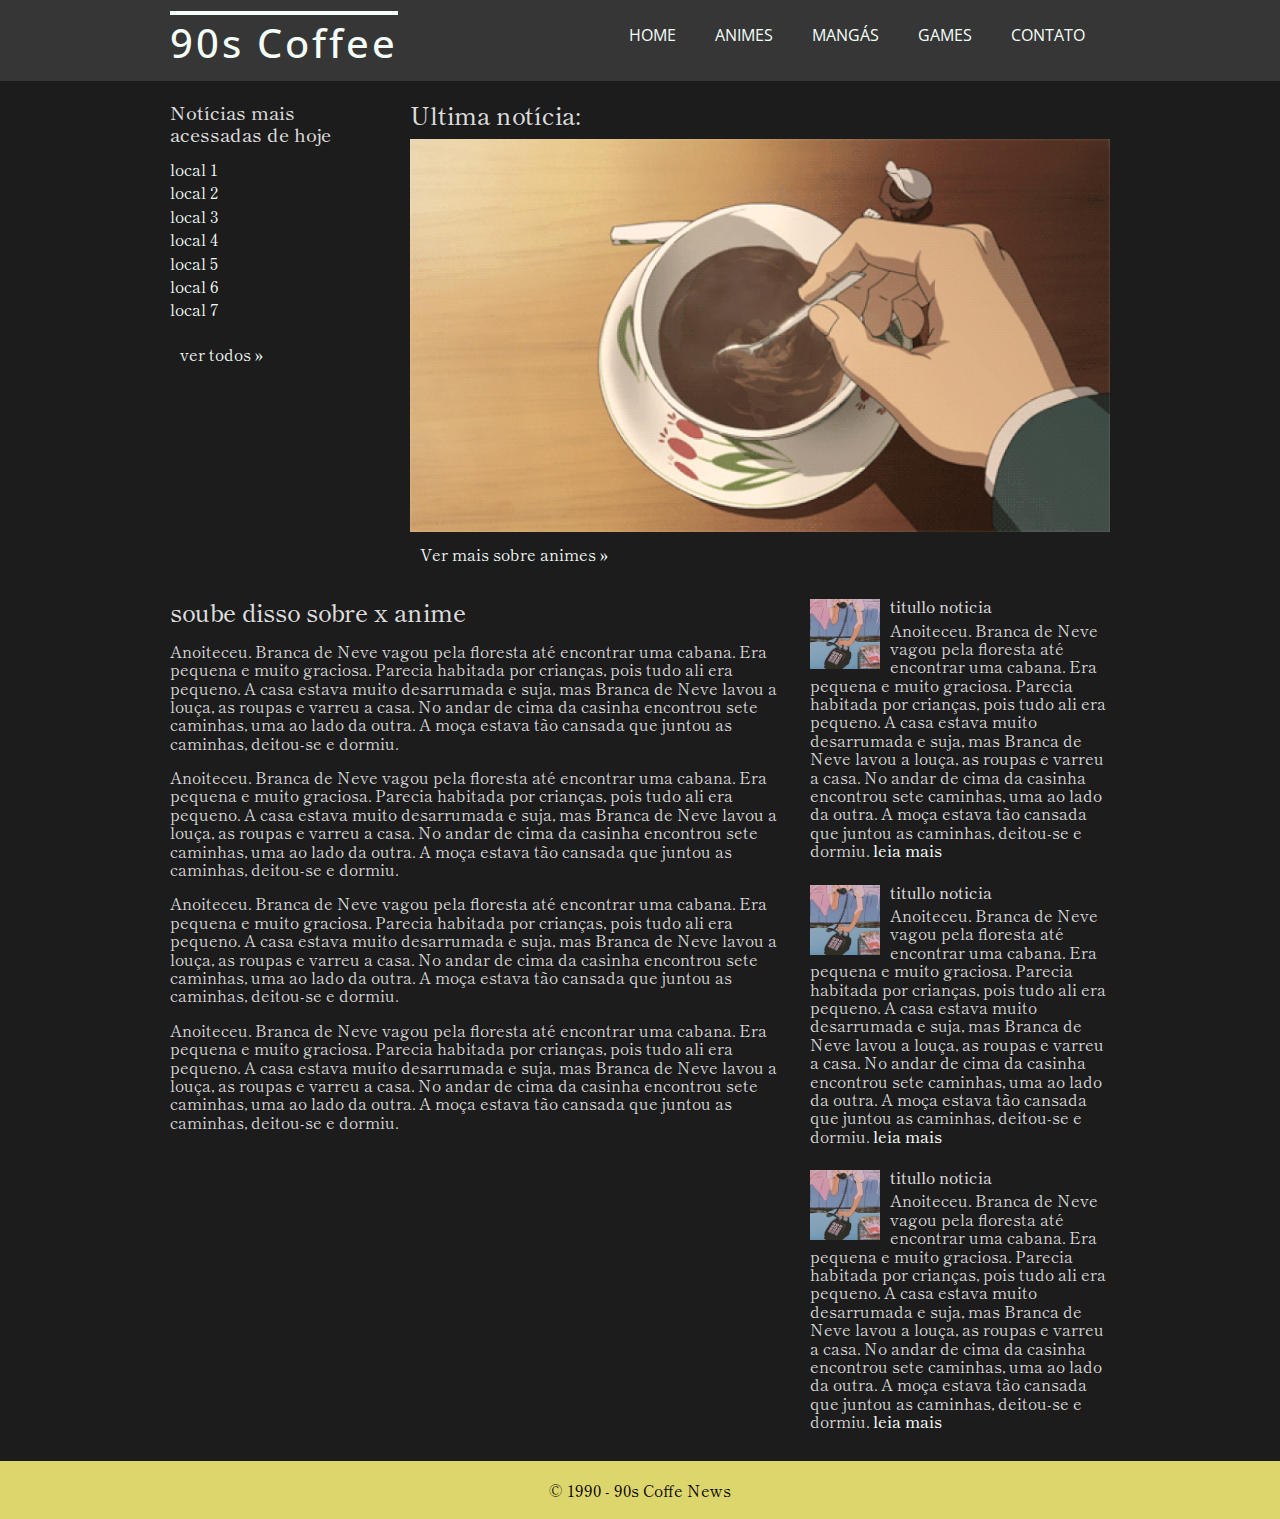
<file: Site/index.html>
<!DOCTYPE html>
<html lang="pt-br">
<head>
	<meta charset="utf-8">
	<title>90s Coffee - News</title>
	<link rel="stylesheet" type="text/css" href="css/normalize.css"/>
	<link rel="stylesheet" type="text/css" href="css/estilo.css">
	<link href="https://fonts.googleapis.com/css2?family=Shippori+Mincho&display=swap" rel="stylesheet">
	<link href="https://fonts.googleapis.com/css2?family=Open+Sans:wght@800&display=swap" rel="stylesheet">
	<link href="https://fonts.googleapis.com/css2?family=Open+Sans:wght@600&display=swap" rel="stylesheet">
</head>
<body>
	<div class="header">
		<div class="linha">
			<header>
              <div class="coluna col4">
              	 <h1 class="logo">90s Coffee</h1>
		      </div>
		        <div class="coluna col8">
			    <nav>
				    <ul class="menu inline sem-marcador">
						<li><a href="index.html">Home</a></li>
						<li><a href="animes.html">Animes</a></li>
						<li><a href="mangas.html">Mangás</a></li>
						<li><a href="games.html">Games</a></li>
						<li><a href="contato.html">Contato</a></li>
					</ul>
				  </nav>
			    </div>
		    </header>
	    </div>
	</div>
	<div class="linha">
		<section>
			<div class="coluna col3 sidebar">
			<h3>Notícias mais acessadas de hoje</h3>
			<ul class="sem-marcador sem-padding">
				<li><a href="">local 1</a></li>
				<li><a href="">local 2</a></li>
				<li><a href="">local 3</a></li>
				<li><a href="">local 4</a></li>
				<li><a href="">local 5</a></li>
				<li><a href="">local 6</a></li>
				<li><a href="">local 7</a></li>
			</ul>
			<a href="animes.html" class="botao">ver todos &raquo;</a>
			</div>
			<div class="coluna col9">
                <h2>Ultima notícia: <em></em> </h2>
                <img src="img/cafe.gif" alt=""/> 
                <a href="animes.html" class="botao">Ver mais sobre animes &raquo; </a>
			</div>
		</section>
	</div>
	<div class="conteudo-secreto">
		<div class="linha">
			<div class="coluna col8">
				<section>
					<h2>soube disso sobre x anime</h2>
					<p>Anoiteceu. Branca de Neve vagou pela floresta até encontrar uma cabana. Era pequena e muito graciosa. Parecia habitada por crianças, pois tudo ali era pequeno. A casa estava muito desarrumada e suja, mas Branca de Neve
						lavou a louça, as roupas e varreu a casa. No andar de cima da casinha encontrou sete caminhas, uma ao lado da outra. A moça estava tão cansada que juntou as caminhas, deitou-se e dormiu.</p>
					<p>Anoiteceu. Branca de Neve vagou pela floresta até encontrar uma cabana. Era pequena e muito graciosa. Parecia habitada por crianças, pois tudo ali era pequeno. A casa estava muito desarrumada e suja, mas Branca de Neve
						lavou a louça, as roupas e varreu a casa. No andar de cima da casinha encontrou sete caminhas, uma ao lado da outra. A moça estava tão cansada que juntou as caminhas, deitou-se e dormiu.</p>
					<p>Anoiteceu. Branca de Neve vagou pela floresta até encontrar uma cabana. Era pequena e muito graciosa. Parecia habitada por crianças, pois tudo ali era pequeno. A casa estava muito desarrumada e suja, mas Branca de Neve
						lavou a louça, as roupas e varreu a casa. No andar de cima da casinha encontrou sete caminhas, uma ao lado da outra. A moça estava tão cansada que juntou as caminhas, deitou-se e dormiu.</p>
					<p>Anoiteceu. Branca de Neve vagou pela floresta até encontrar uma cabana. Era pequena e muito graciosa. Parecia habitada por crianças, pois tudo ali era pequeno. A casa estava muito desarrumada e suja, mas Branca de Neve
						lavou a louça, as roupas e varreu a casa. No andar de cima da casinha encontrou sete caminhas, uma ao lado da outra. A moça estava tão cansada que juntou as caminhas, deitou-se e dormiu.</p>
				</section>
			</div>
			<div class="coluna col4">	
				<h3></h3>
				<ul class="sem-marcador sem-padding novidades">
					<li>
						<img src="img/jornal.jpg" alt=""/>
						<h4>titullo noticia</h4>
						<p>Anoiteceu. Branca de Neve vagou pela floresta até encontrar uma cabana. Era pequena e muito graciosa. Parecia habitada por crianças, pois tudo ali era pequeno. A casa estava muito desarrumada e suja, mas Branca de Neve
							lavou a louça, as roupas e varreu a casa. No andar de cima da casinha encontrou sete caminhas, uma ao lado da outra. A moça estava tão cansada que juntou as caminhas, deitou-se e dormiu. <a href="">leia mais </a></p>
					</li>
					<li>
						<img src="img/jornal.jpg" alt=""/>
						<h4>titullo noticia</h4>
						<p>Anoiteceu. Branca de Neve vagou pela floresta até encontrar uma cabana. Era pequena e muito graciosa. Parecia habitada por crianças, pois tudo ali era pequeno. A casa estava muito desarrumada e suja, mas Branca de Neve
							lavou a louça, as roupas e varreu a casa. No andar de cima da casinha encontrou sete caminhas, uma ao lado da outra. A moça estava tão cansada que juntou as caminhas, deitou-se e dormiu. <a href="">leia mais </a></p>
					</li>
					<li>
						<img src="img/jornal.jpg" alt=""/>
						<h4>titullo noticia</h4>
						<p>Anoiteceu. Branca de Neve vagou pela floresta até encontrar uma cabana. Era pequena e muito graciosa. Parecia habitada por crianças, pois tudo ali era pequeno. A casa estava muito desarrumada e suja, mas Branca de Neve
							lavou a louça, as roupas e varreu a casa. No andar de cima da casinha encontrou sete caminhas, uma ao lado da outra. A moça estava tão cansada que juntou as caminhas, deitou-se e dormiu. <a href="">leia mais </a></p>
					</li>
				</ul>
			</div>
		</div>
	</div>
	<div class="footer">
		<footer>
			<div class="coluna col12"></div>
				<span>&copy; 1990 - 90s Coffe News</span>
		</footer>
	</div>	    
</body>
</html>
</file>
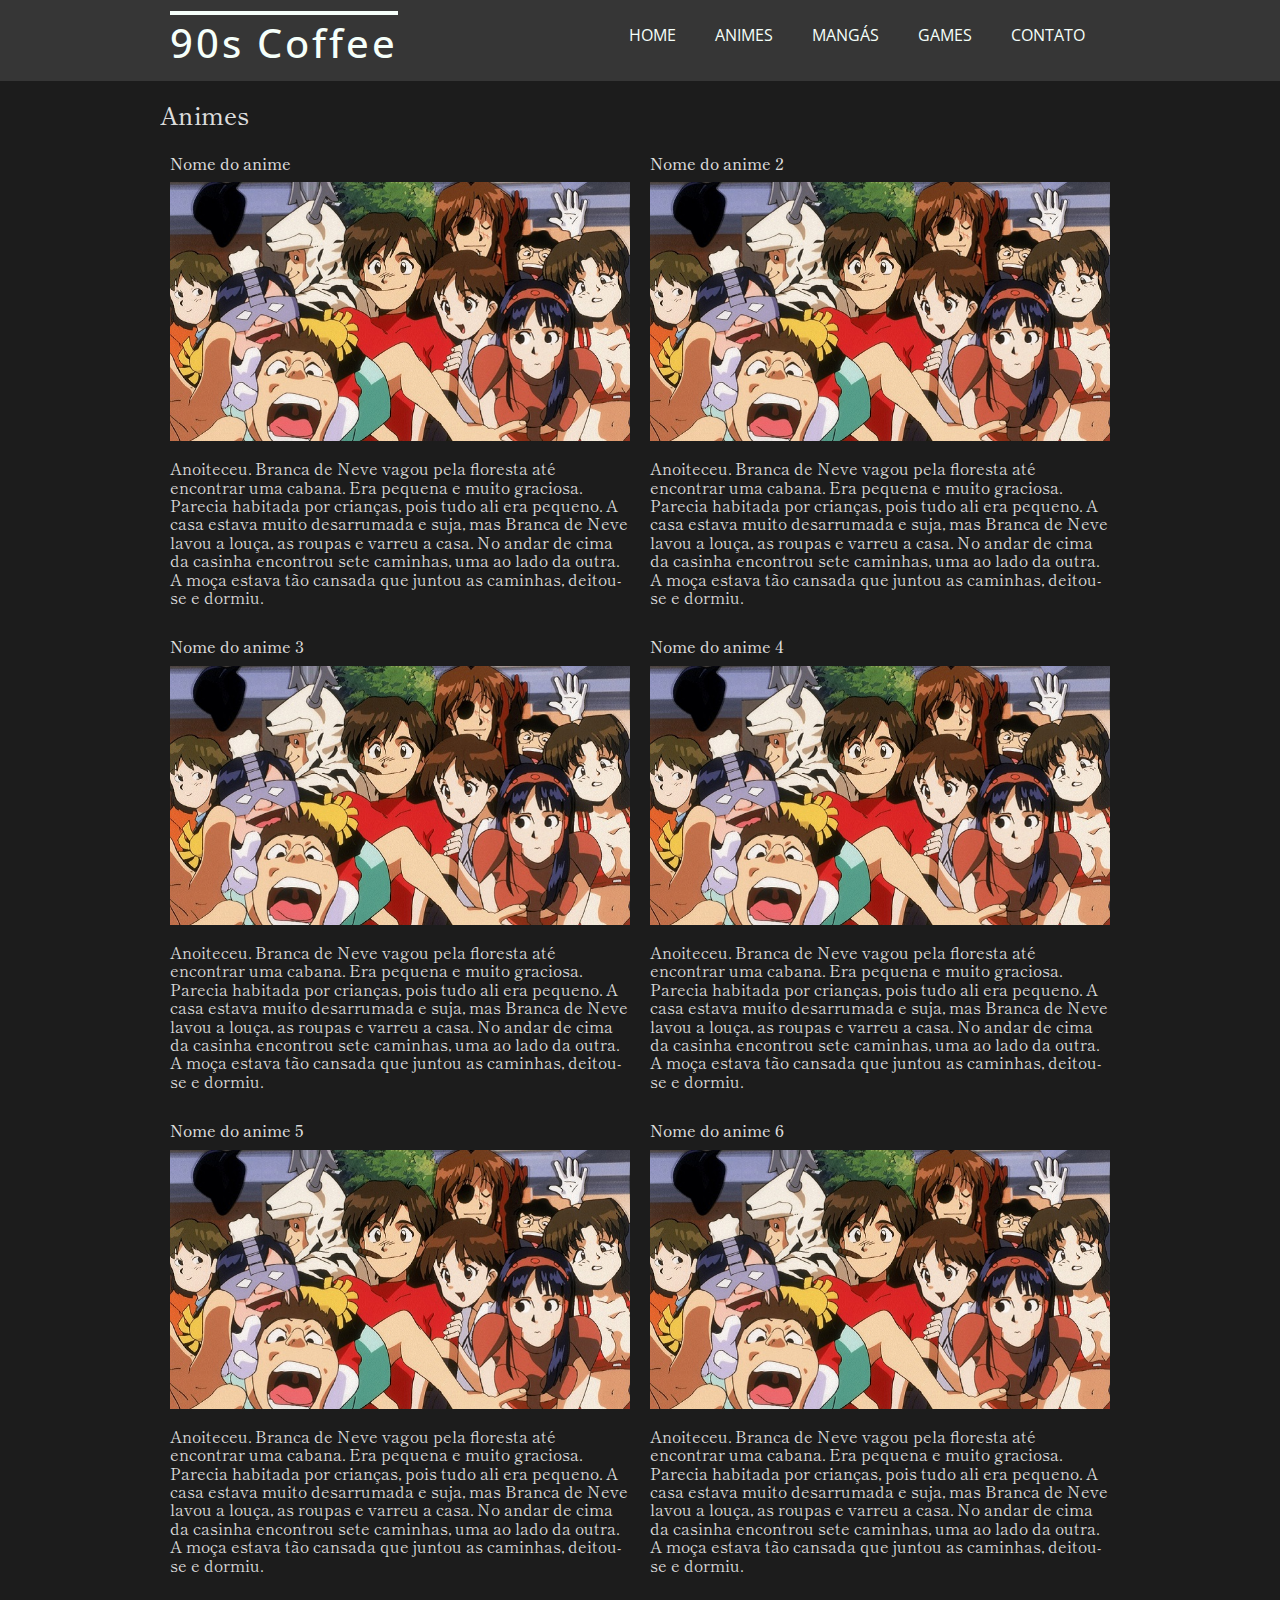
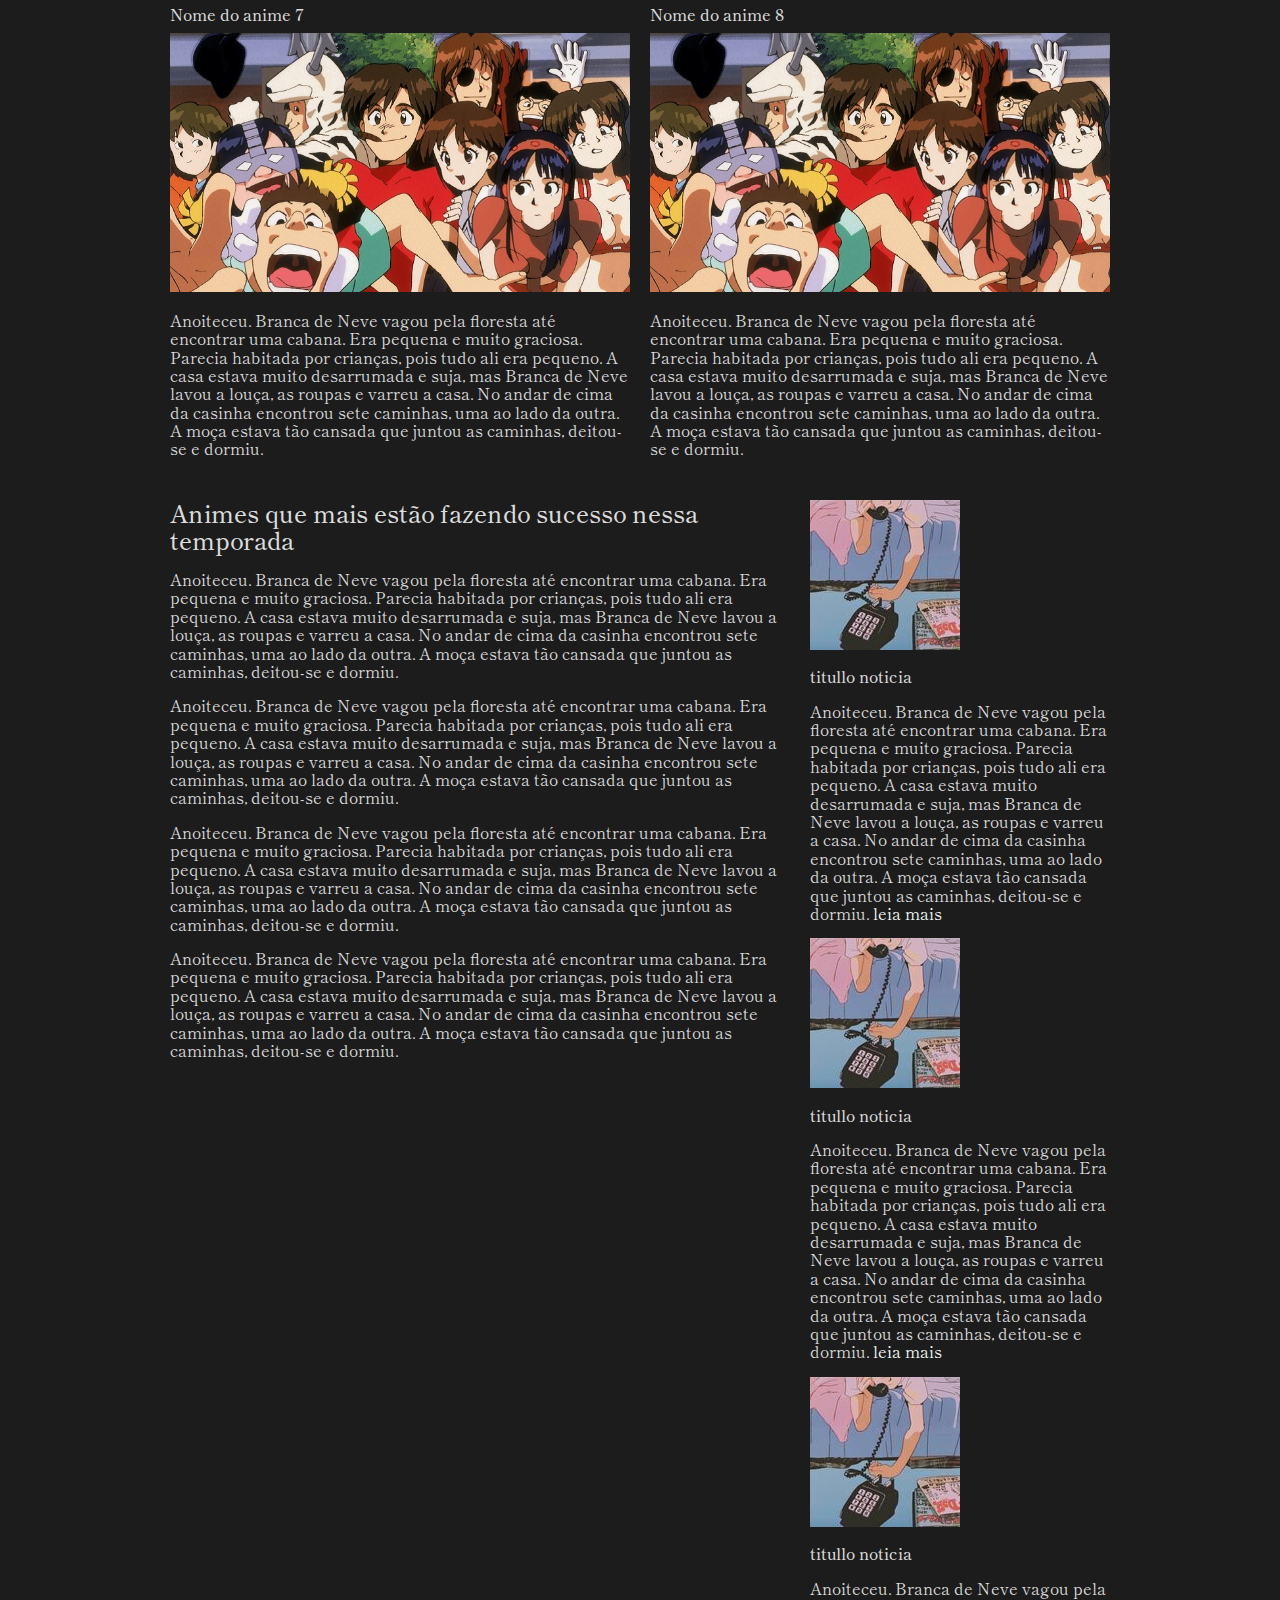
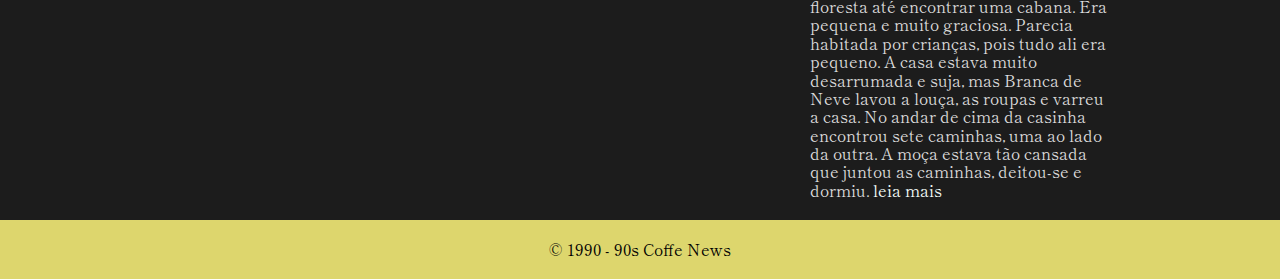
<file: Site/animes.html>
<!DOCTYPE html>
<html lang="pt-br">
<head>
	<meta charset="utf-8">
	<title>90s Coffee - News</title>
	<link rel="stylesheet" type="text/css" href="css/normalize.css"/>
	<link rel="stylesheet" type="text/css" href="css/estilo.css">
	<link href="https://fonts.googleapis.com/css2?family=Shippori+Mincho&display=swap" rel="stylesheet">
	<link href="https://fonts.googleapis.com/css2?family=Open+Sans:wght@800&display=swap" rel="stylesheet">
	<link href="https://fonts.googleapis.com/css2?family=Open+Sans:wght@600&display=swap" rel="stylesheet">
</head>
<body>
	<div class="header">
		<div class="linha">
			<header>
              <div class="coluna col4">
              	 <h1 class="logo">90s Coffee</h1>
		      </div>
		        <div class="coluna col8">
			    <nav>
				    <ul class="menu inline sem-marcador">
						<li><a href="index.html">Home</a></li>
						<li><a href="animes.html">Animes</a></li>
						<li><a href="mangas.html">Mangás</a></li>
						<li><a href="games.html">Games</a></li>
						<li><a href="contato.html">Contato</a></li>
					</ul>
				  </nav>
			    </div>
		    </header>
	    </div>
	</div>
	<div class="linha">
		<section>
            <h2>Animes</h2>
            <div class="coluna col6">
                <h4>Nome do anime</h4>
                <img src="img/teste.jpeg" alt="" />
                <p>Anoiteceu. Branca de Neve vagou pela floresta até encontrar uma cabana. Era pequena e muito graciosa. Parecia habitada por crianças, pois tudo ali era pequeno. A casa estava muito desarrumada e suja, mas Branca de Neve
                    lavou a louça, as roupas e varreu a casa. No andar de cima da casinha encontrou sete caminhas, uma ao lado da outra. A moça estava tão cansada que juntou as caminhas, deitou-se e dormiu.</p>
            </div>
            <div class="coluna col6">
                <h4>Nome do anime 2</h4>
                <img src="img/teste.jpeg" alt="" />
                 <p>Anoiteceu. Branca de Neve vagou pela floresta até encontrar uma cabana. Era pequena e muito graciosa. Parecia habitada por crianças, pois tudo ali era pequeno. A casa estava muito desarrumada e suja, mas Branca de Neve
                    lavou a louça, as roupas e varreu a casa. No andar de cima da casinha encontrou sete caminhas, uma ao lado da outra. A moça estava tão cansada que juntou as caminhas, deitou-se e dormiu.</p>
            </div>
            <div class="coluna col6">
                <h4>Nome do anime 3</h4>
                <img src="img/teste.jpeg" alt="" />
                 <p>Anoiteceu. Branca de Neve vagou pela floresta até encontrar uma cabana. Era pequena e muito graciosa. Parecia habitada por crianças, pois tudo ali era pequeno. A casa estava muito desarrumada e suja, mas Branca de Neve
                    lavou a louça, as roupas e varreu a casa. No andar de cima da casinha encontrou sete caminhas, uma ao lado da outra. A moça estava tão cansada que juntou as caminhas, deitou-se e dormiu.</p>
            </div>
            <div class="coluna col6">
                <h4>Nome do anime 4</h4>
                <img src="img/teste.jpeg" alt="" />
                 <p>Anoiteceu. Branca de Neve vagou pela floresta até encontrar uma cabana. Era pequena e muito graciosa. Parecia habitada por crianças, pois tudo ali era pequeno. A casa estava muito desarrumada e suja, mas Branca de Neve
                    lavou a louça, as roupas e varreu a casa. No andar de cima da casinha encontrou sete caminhas, uma ao lado da outra. A moça estava tão cansada que juntou as caminhas, deitou-se e dormiu.</p>
            </div>
            <div class="coluna col6">
                <h4>Nome do anime 5</h4>
                <img src="img/teste.jpeg" alt="" />
                 <p>Anoiteceu. Branca de Neve vagou pela floresta até encontrar uma cabana. Era pequena e muito graciosa. Parecia habitada por crianças, pois tudo ali era pequeno. A casa estava muito desarrumada e suja, mas Branca de Neve
                    lavou a louça, as roupas e varreu a casa. No andar de cima da casinha encontrou sete caminhas, uma ao lado da outra. A moça estava tão cansada que juntou as caminhas, deitou-se e dormiu.</p>
            </div>
            <div class="coluna col6">
                <h4>Nome do anime 6</h4>
                <img src="img/teste.jpeg" alt="" />
                 <p>Anoiteceu. Branca de Neve vagou pela floresta até encontrar uma cabana. Era pequena e muito graciosa. Parecia habitada por crianças, pois tudo ali era pequeno. A casa estava muito desarrumada e suja, mas Branca de Neve
                    lavou a louça, as roupas e varreu a casa. No andar de cima da casinha encontrou sete caminhas, uma ao lado da outra. A moça estava tão cansada que juntou as caminhas, deitou-se e dormiu.</p>
            </div>
            <div class="coluna col6">
                <h4>Nome do anime 7</h4>
                <img src="img/teste.jpeg" alt="" />
                 <p>Anoiteceu. Branca de Neve vagou pela floresta até encontrar uma cabana. Era pequena e muito graciosa. Parecia habitada por crianças, pois tudo ali era pequeno. A casa estava muito desarrumada e suja, mas Branca de Neve
                    lavou a louça, as roupas e varreu a casa. No andar de cima da casinha encontrou sete caminhas, uma ao lado da outra. A moça estava tão cansada que juntou as caminhas, deitou-se e dormiu.</p>
            </div>
            <div class="coluna col6">
                <h4>Nome do anime 8</h4>
                <img src="img/teste.jpeg" alt="" />
                 <p>Anoiteceu. Branca de Neve vagou pela floresta até encontrar uma cabana. Era pequena e muito graciosa. Parecia habitada por crianças, pois tudo ali era pequeno. A casa estava muito desarrumada e suja, mas Branca de Neve
                    lavou a louça, as roupas e varreu a casa. No andar de cima da casinha encontrou sete caminhas, uma ao lado da outra. A moça estava tão cansada que juntou as caminhas, deitou-se e dormiu.</p>
            </div>
        </section>
	</div>
	<div class="conteudo-secreto">
		<div class="linha">
			<div class="coluna col8">
				<section>
					<h2>Animes que mais estão fazendo sucesso nessa temporada</h2>
					<p>Anoiteceu. Branca de Neve vagou pela floresta até encontrar uma cabana. Era pequena e muito graciosa. Parecia habitada por crianças, pois tudo ali era pequeno. A casa estava muito desarrumada e suja, mas Branca de Neve
						lavou a louça, as roupas e varreu a casa. No andar de cima da casinha encontrou sete caminhas, uma ao lado da outra. A moça estava tão cansada que juntou as caminhas, deitou-se e dormiu.</p>
					<p>Anoiteceu. Branca de Neve vagou pela floresta até encontrar uma cabana. Era pequena e muito graciosa. Parecia habitada por crianças, pois tudo ali era pequeno. A casa estava muito desarrumada e suja, mas Branca de Neve
						lavou a louça, as roupas e varreu a casa. No andar de cima da casinha encontrou sete caminhas, uma ao lado da outra. A moça estava tão cansada que juntou as caminhas, deitou-se e dormiu.</p>
					<p>Anoiteceu. Branca de Neve vagou pela floresta até encontrar uma cabana. Era pequena e muito graciosa. Parecia habitada por crianças, pois tudo ali era pequeno. A casa estava muito desarrumada e suja, mas Branca de Neve
						lavou a louça, as roupas e varreu a casa. No andar de cima da casinha encontrou sete caminhas, uma ao lado da outra. A moça estava tão cansada que juntou as caminhas, deitou-se e dormiu.</p>
					<p>Anoiteceu. Branca de Neve vagou pela floresta até encontrar uma cabana. Era pequena e muito graciosa. Parecia habitada por crianças, pois tudo ali era pequeno. A casa estava muito desarrumada e suja, mas Branca de Neve
						lavou a louça, as roupas e varreu a casa. No andar de cima da casinha encontrou sete caminhas, uma ao lado da outra. A moça estava tão cansada que juntou as caminhas, deitou-se e dormiu.</p>
				</section>
			</div>
			<div class="coluna col4">	
				<ul class="sem-marcador sem-padding Novidades">
					<li>
						<div> 
							<img src="img/jornal.jpg" alt=""/>
						<h4>titullo noticia</h4>
						<p>Anoiteceu. Branca de Neve vagou pela floresta até encontrar uma cabana. Era pequena e muito graciosa. Parecia habitada por crianças, pois tudo ali era pequeno. A casa estava muito desarrumada e suja, mas Branca de Neve
							lavou a louça, as roupas e varreu a casa. No andar de cima da casinha encontrou sete caminhas, uma ao lado da outra. A moça estava tão cansada que juntou as caminhas, deitou-se e dormiu. <a href="">leia mais </a></p>
					
					
						</li>
					<li>
						<img src="img/jornal.jpg" alt=""/>
						<h4>titullo noticia</h4>
						<p>Anoiteceu. Branca de Neve vagou pela floresta até encontrar uma cabana. Era pequena e muito graciosa. Parecia habitada por crianças, pois tudo ali era pequeno. A casa estava muito desarrumada e suja, mas Branca de Neve
							lavou a louça, as roupas e varreu a casa. No andar de cima da casinha encontrou sete caminhas, uma ao lado da outra. A moça estava tão cansada que juntou as caminhas, deitou-se e dormiu. <a href="">leia mais </a></p>
					</li>
					<li>
						<img src="img/jornal.jpg" alt=""/>
						<h4>titullo noticia</h4>
						<p>Anoiteceu. Branca de Neve vagou pela floresta até encontrar uma cabana. Era pequena e muito graciosa. Parecia habitada por crianças, pois tudo ali era pequeno. A casa estava muito desarrumada e suja, mas Branca de Neve
							lavou a louça, as roupas e varreu a casa. No andar de cima da casinha encontrou sete caminhas, uma ao lado da outra. A moça estava tão cansada que juntou as caminhas, deitou-se e dormiu. <a href="">leia mais </a></p>
					</li>
				</ul>
			</div>
		</div>
	</div>
	<div class="footer">
		<footer>
			<div class="coluna col12"></div>
				<span>&copy; 1990 - 90s Coffe News</span>
		</footer>
	</div>	    
</body>
</html>
</file>
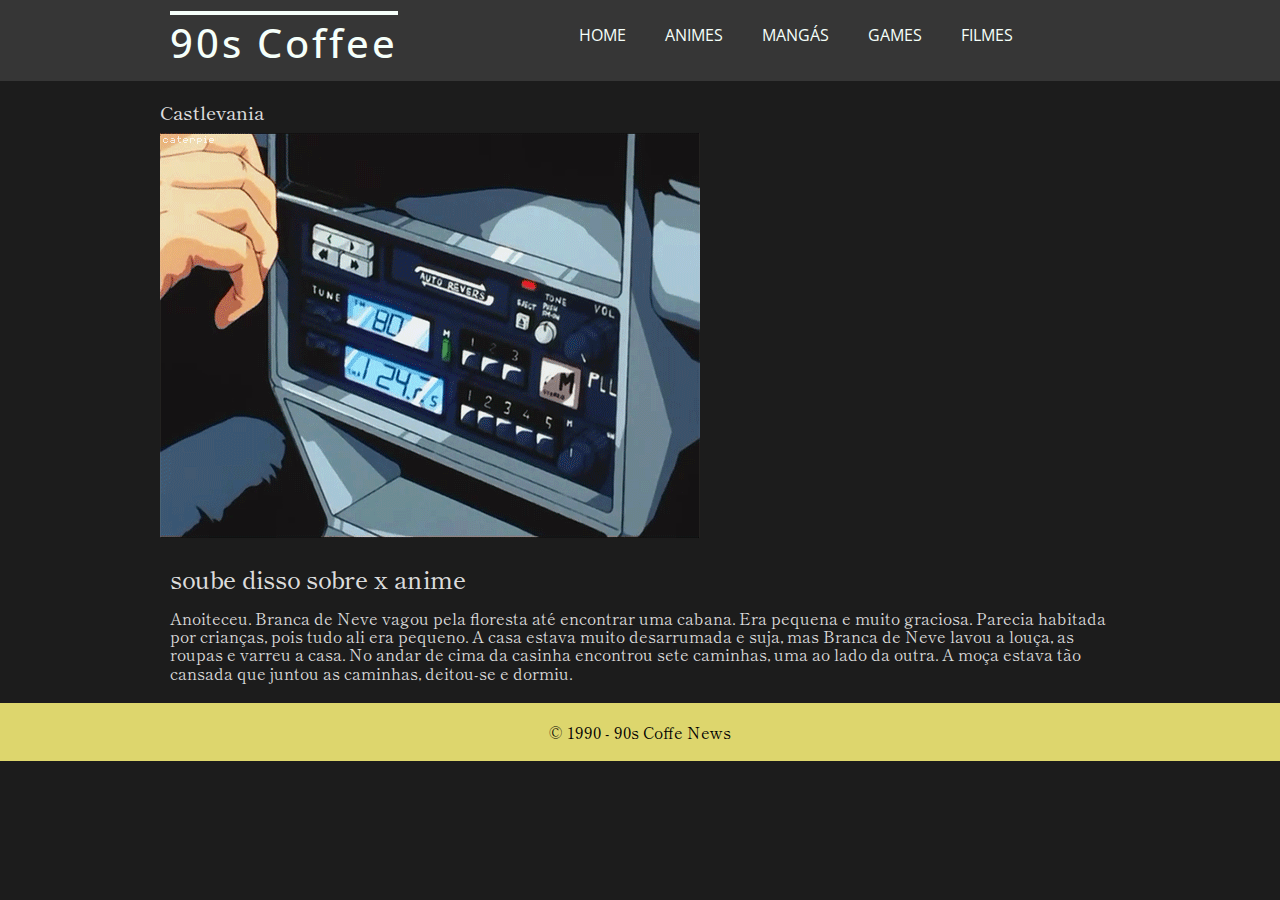
<file: Site/castlevania sobre.html>
<!DOCTYPE html>
<html lang="pt-br">
<head>
	<meta charset="utf-8">
	<title>90s Coffee - News</title>
	<link rel="stylesheet" type="text/css" href="css/normalize.css"/>
	<link rel="stylesheet" type="text/css" href="css/estilo.css">
    <link href="https://fonts.googleapis.com/css2?family=Shippori+Mincho&display=swap" rel="stylesheet">
	<link href="https://fonts.googleapis.com/css2?family=Open+Sans:wght@800&display=swap" rel="stylesheet">
	<link href="https://fonts.googleapis.com/css2?family=Open+Sans:wght@600&display=swap" rel="stylesheet">
</head>
<body>
	<div class="header">
		<div class="linha">
			<header>
              <div class="coluna col14">
              	 <h1 class="logo">90s Coffee</h1>
		      </div>
		        <div class="coluna col8">
			    <nav>
				    <ul class="menu inline sem-marcador">
						<li><a href="index.html">Home</a></li>
						<li><a href="animes.html">Animes</a></li>
						<li><a href="mangas.html">Mangás</a></li>
						<li><a href="games.html">Games</a></li>
						<li><a href="filmes.html">Filmes</a></li>
					</ul>
				  </nav>
			    </div>
		    </header>
	    </div>
	</div>
	<div class="linha">
		<section>
			<div class="coluna col12 sidebar"> </div>
			<h3>Castlevania</h3>
            <img src="img/dvd.gif" alt=""/>
			</div>
			</div>
		</section>
	</div>
	<div class="conteudo-secreto">
		<div class="linha">
			<div class="coluna col12">
				<section>
					<h2>soube disso sobre x anime</h2>
					<p>Anoiteceu. Branca de Neve vagou pela floresta até encontrar uma cabana. Era pequena e muito graciosa. Parecia habitada por crianças, pois tudo ali era pequeno. A casa estava muito desarrumada e suja, mas Branca de Neve
						lavou a louça, as roupas e varreu a casa. No andar de cima da casinha encontrou sete caminhas, uma ao lado da outra. A moça estava tão cansada que juntou as caminhas, deitou-se e dormiu.</p>
				</section>
			</div>
				
					</li>
				</ul>
			</div>
		</div>
	</div>
	<div class="footer">
		<footer>
			<div class="coluna col12"></div>
				<span>&copy; 1990 - 90s Coffe News</span>
		</footer>
	</div>	    
</body>
</html>
</file>
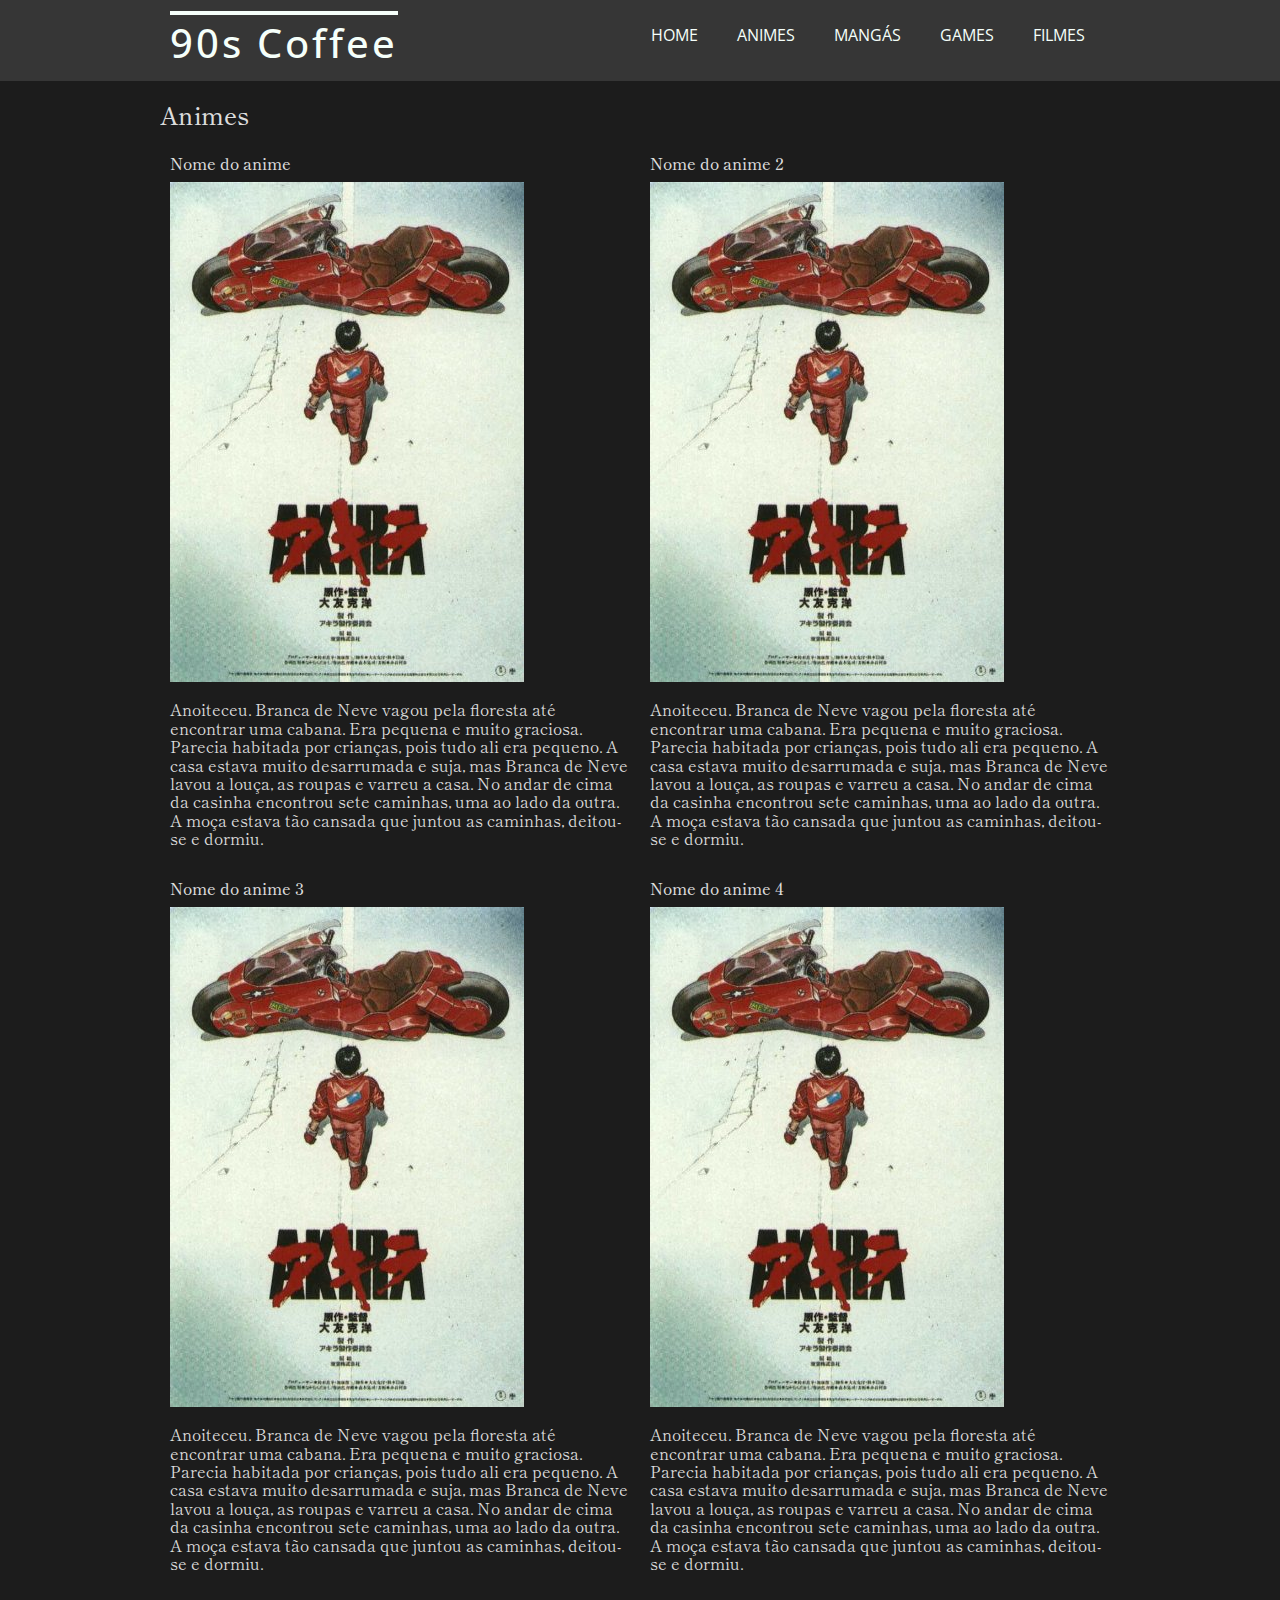
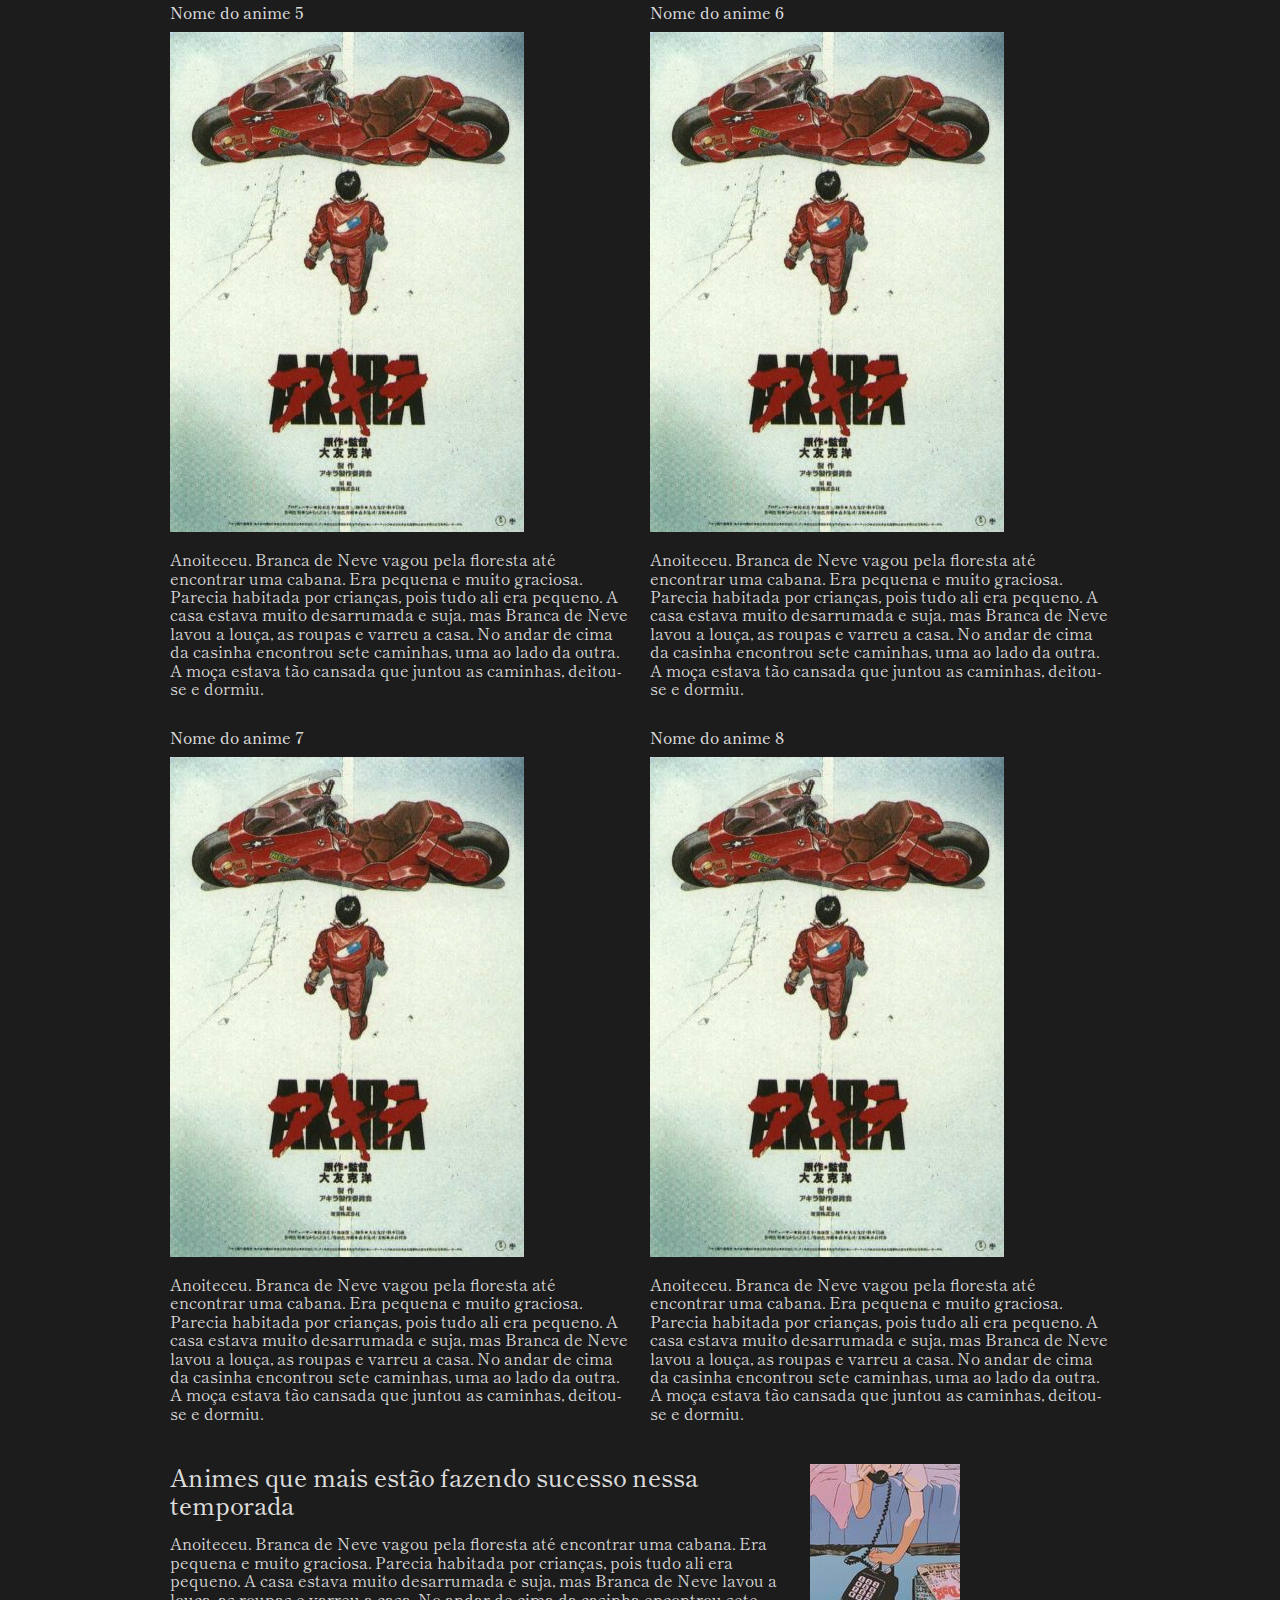
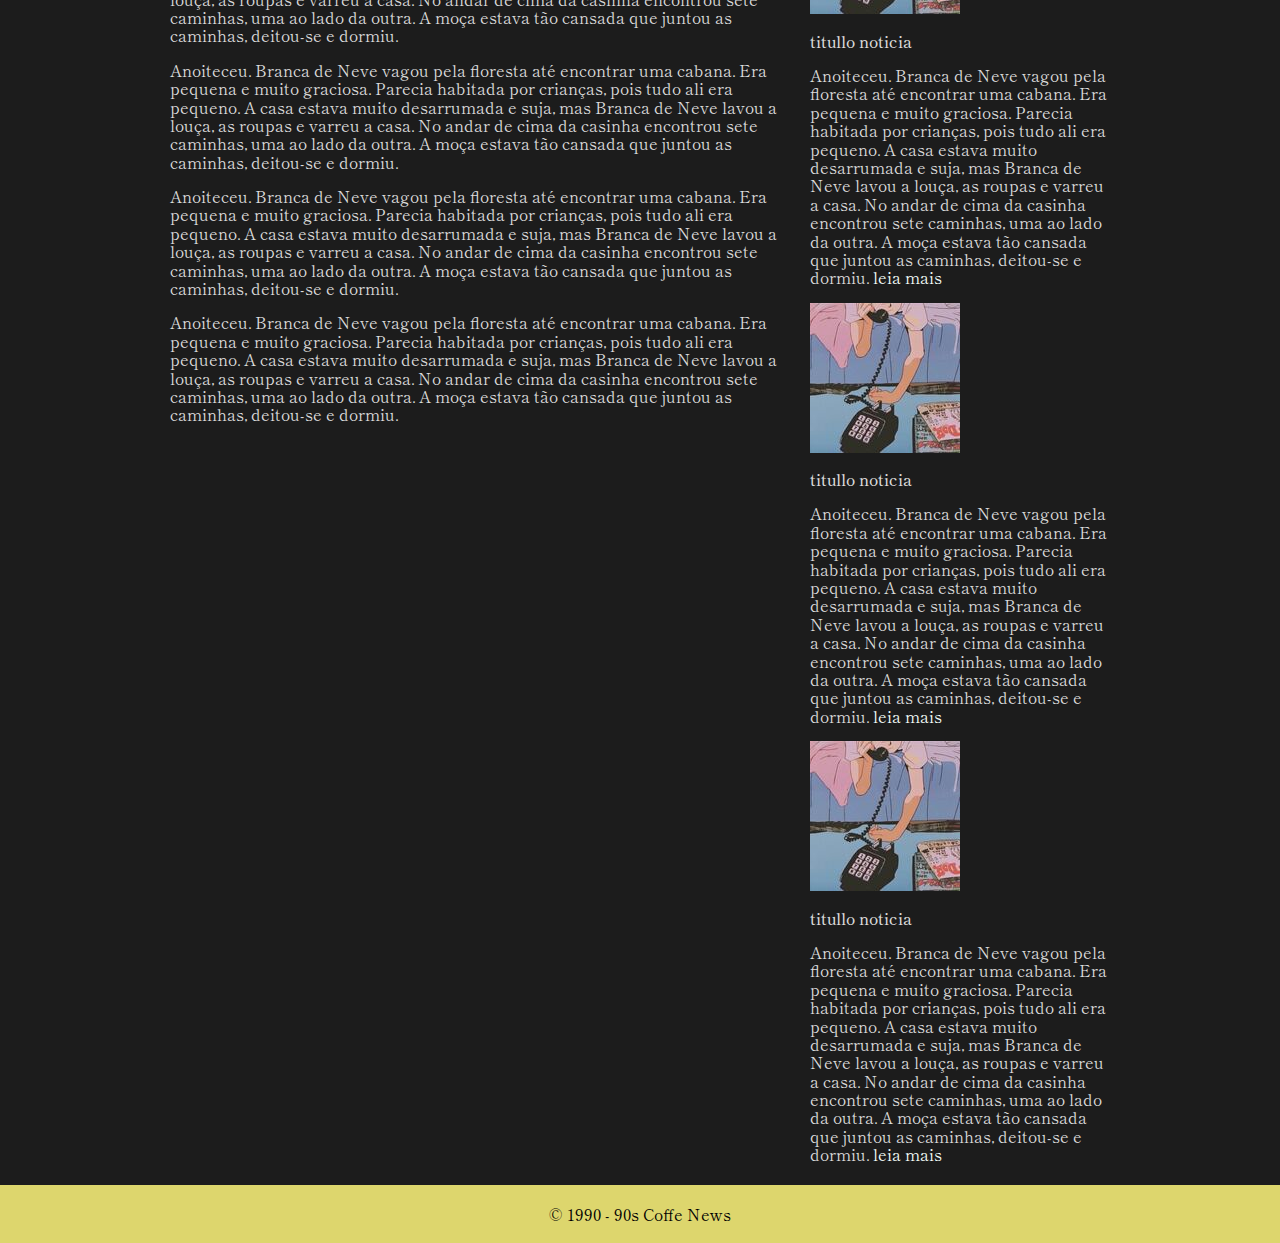
<file: Site/contato.html>
<!DOCTYPE html>
<html lang="pt-br">
<head>
	<meta charset="utf-8">
	<title>90s Coffee - News</title>
	<link rel="stylesheet" type="text/css" href="css/normalize.css"/>
	<link rel="stylesheet" type="text/css" href="css/estilo.css">
	<link href="https://fonts.googleapis.com/css2?family=Shippori+Mincho&display=swap" rel="stylesheet">
	<link href="https://fonts.googleapis.com/css2?family=Open+Sans:wght@800&display=swap" rel="stylesheet">
	<link href="https://fonts.googleapis.com/css2?family=Open+Sans:wght@600&display=swap" rel="stylesheet">
</head>
<body>
	<div class="header">
		<div class="linha">
			<header>
              <div class="coluna col4">
              	 <h1 class="logo">90s Coffee</h1>
		      </div>
		        <div class="coluna col8">
			    <nav>
				    <ul class="menu inline sem-marcador">
						<li><a href="index.html">Home</a></li>
						<li><a href="animes.html">Animes</a></li>
						<li><a href="mangas.html">Mangás</a></li>
						<li><a href="games.html">Games</a></li>
						<li><a href="filmes.html">Filmes</a></li>
					</ul>
				  </nav>
			    </div>
		    </header>
	    </div>
	</div>
	<div class="linha">
		<section>
            <h2>Animes</h2>
            <div class="coluna col6">
                <h4>Nome do anime</h4>
                <img src="img/akira.jpg" alt="" />
                <p>Anoiteceu. Branca de Neve vagou pela floresta até encontrar uma cabana. Era pequena e muito graciosa. Parecia habitada por crianças, pois tudo ali era pequeno. A casa estava muito desarrumada e suja, mas Branca de Neve
                    lavou a louça, as roupas e varreu a casa. No andar de cima da casinha encontrou sete caminhas, uma ao lado da outra. A moça estava tão cansada que juntou as caminhas, deitou-se e dormiu.</p>
            </div>
            <div class="coluna col6">
                <h4>Nome do anime 2</h4>
                <img src="img/akira.jpg" alt="" />
                 <p>Anoiteceu. Branca de Neve vagou pela floresta até encontrar uma cabana. Era pequena e muito graciosa. Parecia habitada por crianças, pois tudo ali era pequeno. A casa estava muito desarrumada e suja, mas Branca de Neve
                    lavou a louça, as roupas e varreu a casa. No andar de cima da casinha encontrou sete caminhas, uma ao lado da outra. A moça estava tão cansada que juntou as caminhas, deitou-se e dormiu.</p>
            </div>
            <div class="coluna col6">
                <h4>Nome do anime 3</h4>
                <img src="img/akira.jpg" alt="" />
                 <p>Anoiteceu. Branca de Neve vagou pela floresta até encontrar uma cabana. Era pequena e muito graciosa. Parecia habitada por crianças, pois tudo ali era pequeno. A casa estava muito desarrumada e suja, mas Branca de Neve
                    lavou a louça, as roupas e varreu a casa. No andar de cima da casinha encontrou sete caminhas, uma ao lado da outra. A moça estava tão cansada que juntou as caminhas, deitou-se e dormiu.</p>
            </div>
            <div class="coluna col6">
                <h4>Nome do anime 4</h4>
                <img src="img/akira.jpg" alt="" />
                 <p>Anoiteceu. Branca de Neve vagou pela floresta até encontrar uma cabana. Era pequena e muito graciosa. Parecia habitada por crianças, pois tudo ali era pequeno. A casa estava muito desarrumada e suja, mas Branca de Neve
                    lavou a louça, as roupas e varreu a casa. No andar de cima da casinha encontrou sete caminhas, uma ao lado da outra. A moça estava tão cansada que juntou as caminhas, deitou-se e dormiu.</p>
            </div>
            <div class="coluna col6">
                <h4>Nome do anime 5</h4>
                <img src="img/akira.jpg" alt="" />
                 <p>Anoiteceu. Branca de Neve vagou pela floresta até encontrar uma cabana. Era pequena e muito graciosa. Parecia habitada por crianças, pois tudo ali era pequeno. A casa estava muito desarrumada e suja, mas Branca de Neve
                    lavou a louça, as roupas e varreu a casa. No andar de cima da casinha encontrou sete caminhas, uma ao lado da outra. A moça estava tão cansada que juntou as caminhas, deitou-se e dormiu.</p>
            </div>
            <div class="coluna col6">
                <h4>Nome do anime 6</h4>
                <img src="img/akira.jpg" alt="" />
                 <p>Anoiteceu. Branca de Neve vagou pela floresta até encontrar uma cabana. Era pequena e muito graciosa. Parecia habitada por crianças, pois tudo ali era pequeno. A casa estava muito desarrumada e suja, mas Branca de Neve
                    lavou a louça, as roupas e varreu a casa. No andar de cima da casinha encontrou sete caminhas, uma ao lado da outra. A moça estava tão cansada que juntou as caminhas, deitou-se e dormiu.</p>
            </div>
            <div class="coluna col6">
                <h4>Nome do anime 7</h4>
                <img src="img/akira.jpg" alt="" />
                 <p>Anoiteceu. Branca de Neve vagou pela floresta até encontrar uma cabana. Era pequena e muito graciosa. Parecia habitada por crianças, pois tudo ali era pequeno. A casa estava muito desarrumada e suja, mas Branca de Neve
                    lavou a louça, as roupas e varreu a casa. No andar de cima da casinha encontrou sete caminhas, uma ao lado da outra. A moça estava tão cansada que juntou as caminhas, deitou-se e dormiu.</p>
            </div>
            <div class="coluna col6">
                <h4>Nome do anime 8</h4>
                <img src="img/akira.jpg" alt="" />
                 <p>Anoiteceu. Branca de Neve vagou pela floresta até encontrar uma cabana. Era pequena e muito graciosa. Parecia habitada por crianças, pois tudo ali era pequeno. A casa estava muito desarrumada e suja, mas Branca de Neve
                    lavou a louça, as roupas e varreu a casa. No andar de cima da casinha encontrou sete caminhas, uma ao lado da outra. A moça estava tão cansada que juntou as caminhas, deitou-se e dormiu.</p>
            </div>
        </section>
	</div>
	<div class="conteudo-secreto">
		<div class="linha">
			<div class="coluna col8">
				<section>
					<h2>Animes que mais estão fazendo sucesso nessa temporada</h2>
					<p>Anoiteceu. Branca de Neve vagou pela floresta até encontrar uma cabana. Era pequena e muito graciosa. Parecia habitada por crianças, pois tudo ali era pequeno. A casa estava muito desarrumada e suja, mas Branca de Neve
						lavou a louça, as roupas e varreu a casa. No andar de cima da casinha encontrou sete caminhas, uma ao lado da outra. A moça estava tão cansada que juntou as caminhas, deitou-se e dormiu.</p>
					<p>Anoiteceu. Branca de Neve vagou pela floresta até encontrar uma cabana. Era pequena e muito graciosa. Parecia habitada por crianças, pois tudo ali era pequeno. A casa estava muito desarrumada e suja, mas Branca de Neve
						lavou a louça, as roupas e varreu a casa. No andar de cima da casinha encontrou sete caminhas, uma ao lado da outra. A moça estava tão cansada que juntou as caminhas, deitou-se e dormiu.</p>
					<p>Anoiteceu. Branca de Neve vagou pela floresta até encontrar uma cabana. Era pequena e muito graciosa. Parecia habitada por crianças, pois tudo ali era pequeno. A casa estava muito desarrumada e suja, mas Branca de Neve
						lavou a louça, as roupas e varreu a casa. No andar de cima da casinha encontrou sete caminhas, uma ao lado da outra. A moça estava tão cansada que juntou as caminhas, deitou-se e dormiu.</p>
					<p>Anoiteceu. Branca de Neve vagou pela floresta até encontrar uma cabana. Era pequena e muito graciosa. Parecia habitada por crianças, pois tudo ali era pequeno. A casa estava muito desarrumada e suja, mas Branca de Neve
						lavou a louça, as roupas e varreu a casa. No andar de cima da casinha encontrou sete caminhas, uma ao lado da outra. A moça estava tão cansada que juntou as caminhas, deitou-se e dormiu.</p>
				</section>
			</div>
			<div class="coluna col4">	
				<ul class="sem-marcador sem-padding Novidades">
					<li>
						<div> 
							<img src="img/jornal.jpg" alt=""/>
						<h4>titullo noticia</h4>
						<p>Anoiteceu. Branca de Neve vagou pela floresta até encontrar uma cabana. Era pequena e muito graciosa. Parecia habitada por crianças, pois tudo ali era pequeno. A casa estava muito desarrumada e suja, mas Branca de Neve
							lavou a louça, as roupas e varreu a casa. No andar de cima da casinha encontrou sete caminhas, uma ao lado da outra. A moça estava tão cansada que juntou as caminhas, deitou-se e dormiu. <a href="">leia mais </a></p>
					
					
						</li>
					<li>
						<img src="img/jornal.jpg" alt=""/>
						<h4>titullo noticia</h4>
						<p>Anoiteceu. Branca de Neve vagou pela floresta até encontrar uma cabana. Era pequena e muito graciosa. Parecia habitada por crianças, pois tudo ali era pequeno. A casa estava muito desarrumada e suja, mas Branca de Neve
							lavou a louça, as roupas e varreu a casa. No andar de cima da casinha encontrou sete caminhas, uma ao lado da outra. A moça estava tão cansada que juntou as caminhas, deitou-se e dormiu. <a href="">leia mais </a></p>
					</li>
					<li>
						<img src="img/jornal.jpg" alt=""/>
						<h4>titullo noticia</h4>
						<p>Anoiteceu. Branca de Neve vagou pela floresta até encontrar uma cabana. Era pequena e muito graciosa. Parecia habitada por crianças, pois tudo ali era pequeno. A casa estava muito desarrumada e suja, mas Branca de Neve
							lavou a louça, as roupas e varreu a casa. No andar de cima da casinha encontrou sete caminhas, uma ao lado da outra. A moça estava tão cansada que juntou as caminhas, deitou-se e dormiu. <a href="">leia mais </a></p>
					</li>
				</ul>
			</div>
		</div>
	</div>
	<div class="footer">
		<footer>
			<div class="coluna col12"></div>
				<span>&copy; 1990 - 90s Coffe News</span>
		</footer>
	</div>	    
</body>
</html>
</file>
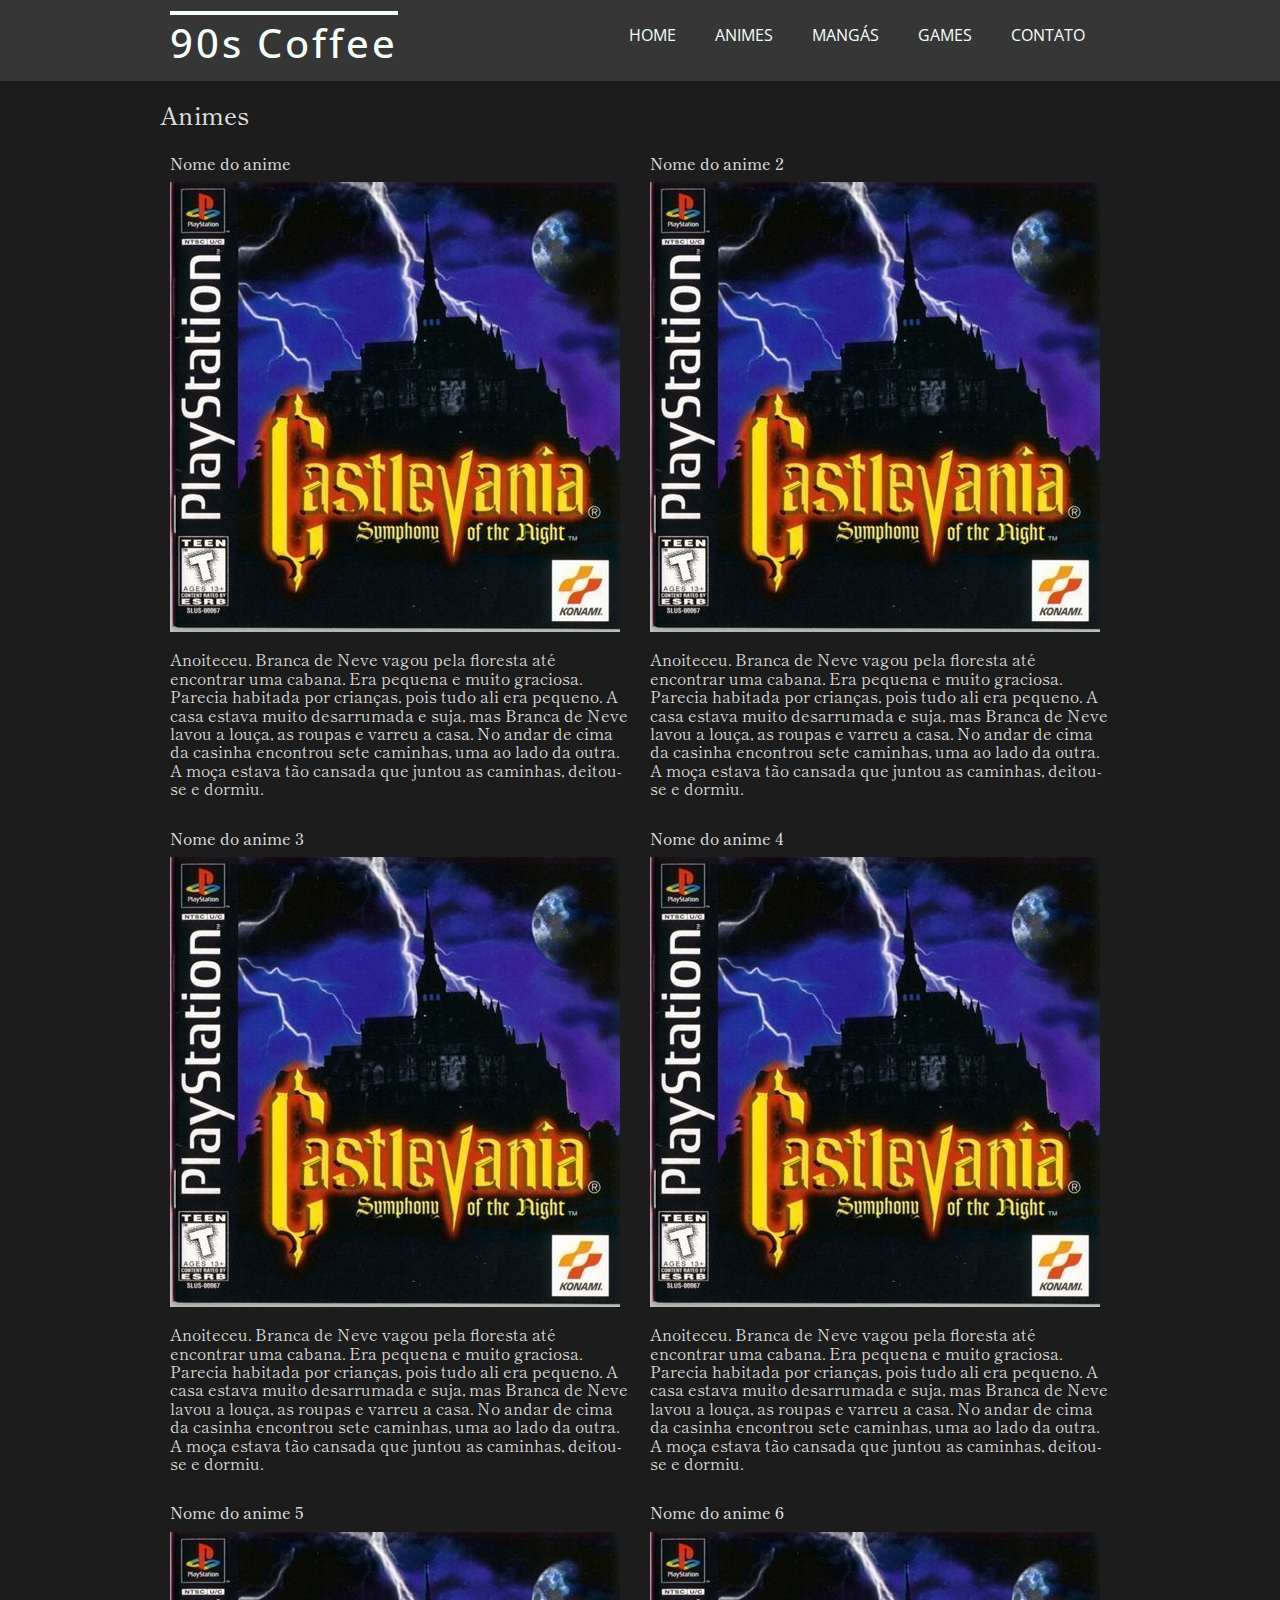
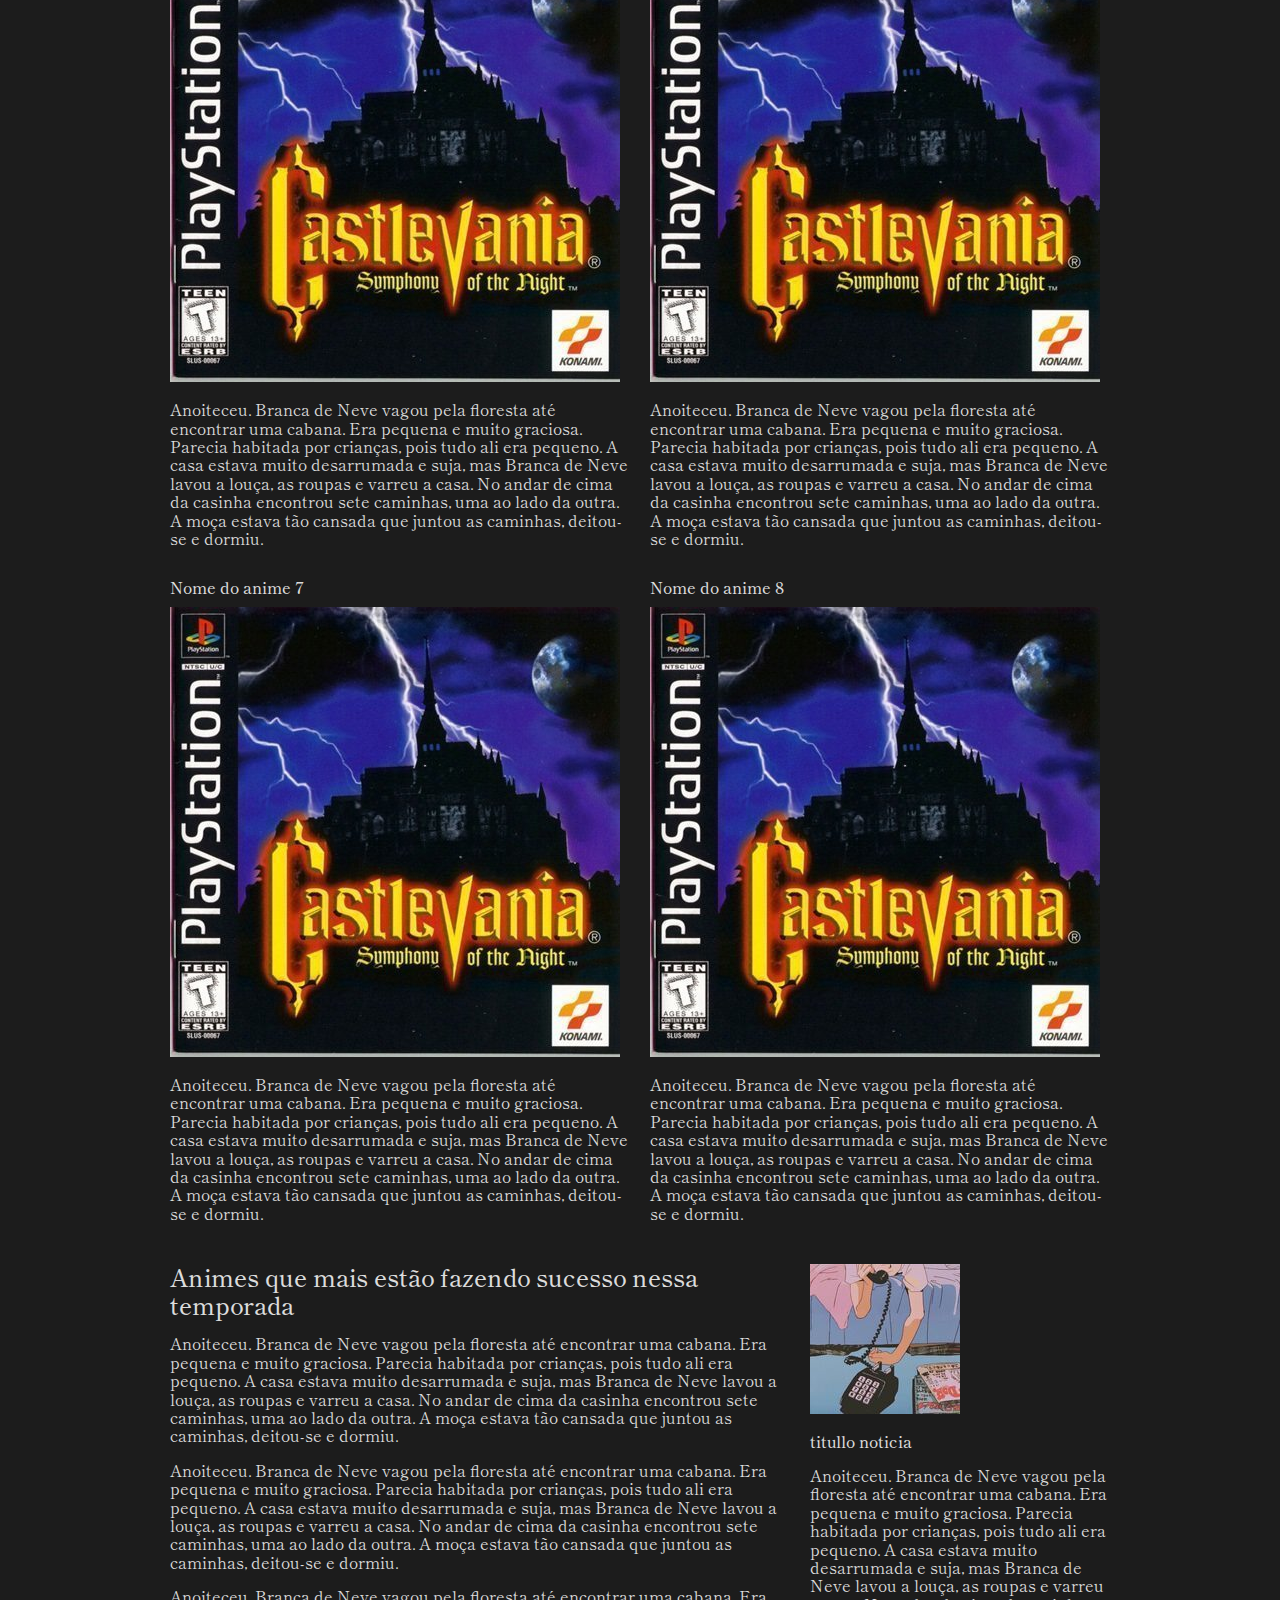
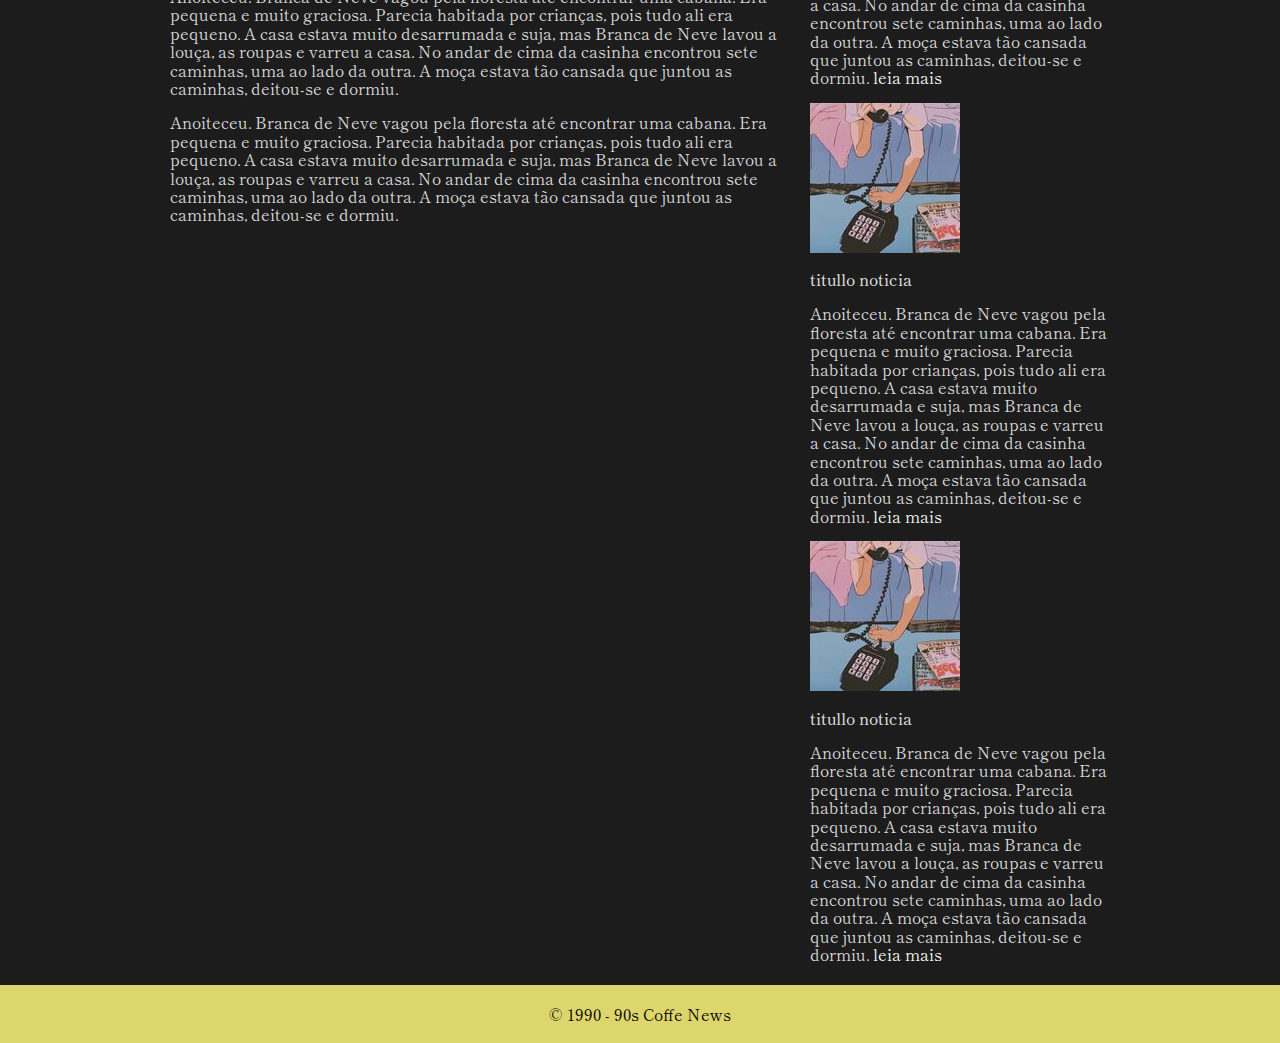
<file: Site/games.html>
<!DOCTYPE html>
<html lang="pt-br">
<head>
	<meta charset="utf-8">
	<title>90s Coffee - News</title>
	<link rel="stylesheet" type="text/css" href="css/normalize.css"/>
	<link rel="stylesheet" type="text/css" href="css/estilo.css">
	<link href="https://fonts.googleapis.com/css2?family=Shippori+Mincho&display=swap" rel="stylesheet">
	<link href="https://fonts.googleapis.com/css2?family=Open+Sans:wght@800&display=swap" rel="stylesheet">
	<link href="https://fonts.googleapis.com/css2?family=Open+Sans:wght@600&display=swap" rel="stylesheet">
</head>
<body>
	<div class="header">
		<div class="linha">
			<header>
              <div class="coluna col4">
              	 <h1 class="logo">90s Coffee</h1>
		      </div>
		        <div class="coluna col8">
			    <nav>
				    <ul class="menu inline sem-marcador">
						<li><a href="index.html">Home</a></li>
						<li><a href="animes.html">Animes</a></li>
						<li><a href="mangas.html">Mangás</a></li>
						<li><a href="games.html">Games</a></li>
						<li><a href="contato.html">Contato</a></li>
					</ul>
				  </nav>
			    </div>
		    </header>
	    </div>
	</div>
	<div class="linha">
		<section>
            <h2>Animes</h2>
            <div class="coluna col6">
                <h4>Nome do anime</h4>
                <img src="img/castle.jpg" alt="" />
                <p>Anoiteceu. Branca de Neve vagou pela floresta até encontrar uma cabana. Era pequena e muito graciosa. Parecia habitada por crianças, pois tudo ali era pequeno. A casa estava muito desarrumada e suja, mas Branca de Neve
                    lavou a louça, as roupas e varreu a casa. No andar de cima da casinha encontrou sete caminhas, uma ao lado da outra. A moça estava tão cansada que juntou as caminhas, deitou-se e dormiu.</p>
            </div>
            <div class="coluna col6">
                <h4>Nome do anime 2</h4>
                <img src="img/castle.jpg" alt="" />
                 <p>Anoiteceu. Branca de Neve vagou pela floresta até encontrar uma cabana. Era pequena e muito graciosa. Parecia habitada por crianças, pois tudo ali era pequeno. A casa estava muito desarrumada e suja, mas Branca de Neve
                    lavou a louça, as roupas e varreu a casa. No andar de cima da casinha encontrou sete caminhas, uma ao lado da outra. A moça estava tão cansada que juntou as caminhas, deitou-se e dormiu.</p>
            </div>
            <div class="coluna col6">
                <h4>Nome do anime 3</h4>
                <img src="img/castle.jpg" alt="" />
                 <p>Anoiteceu. Branca de Neve vagou pela floresta até encontrar uma cabana. Era pequena e muito graciosa. Parecia habitada por crianças, pois tudo ali era pequeno. A casa estava muito desarrumada e suja, mas Branca de Neve
                    lavou a louça, as roupas e varreu a casa. No andar de cima da casinha encontrou sete caminhas, uma ao lado da outra. A moça estava tão cansada que juntou as caminhas, deitou-se e dormiu.</p>
            </div>
            <div class="coluna col6">
                <h4>Nome do anime 4</h4>
                <img src="img/castle.jpg" alt="" />
                 <p>Anoiteceu. Branca de Neve vagou pela floresta até encontrar uma cabana. Era pequena e muito graciosa. Parecia habitada por crianças, pois tudo ali era pequeno. A casa estava muito desarrumada e suja, mas Branca de Neve
                    lavou a louça, as roupas e varreu a casa. No andar de cima da casinha encontrou sete caminhas, uma ao lado da outra. A moça estava tão cansada que juntou as caminhas, deitou-se e dormiu.</p>
            </div>
            <div class="coluna col6">
                <h4>Nome do anime 5</h4>
                <img src="img/castle.jpg" alt="" />
                 <p>Anoiteceu. Branca de Neve vagou pela floresta até encontrar uma cabana. Era pequena e muito graciosa. Parecia habitada por crianças, pois tudo ali era pequeno. A casa estava muito desarrumada e suja, mas Branca de Neve
                    lavou a louça, as roupas e varreu a casa. No andar de cima da casinha encontrou sete caminhas, uma ao lado da outra. A moça estava tão cansada que juntou as caminhas, deitou-se e dormiu.</p>
            </div>
            <div class="coluna col6">
                <h4>Nome do anime 6</h4>
                <img src="img/castle.jpg" alt="" />
                 <p>Anoiteceu. Branca de Neve vagou pela floresta até encontrar uma cabana. Era pequena e muito graciosa. Parecia habitada por crianças, pois tudo ali era pequeno. A casa estava muito desarrumada e suja, mas Branca de Neve
                    lavou a louça, as roupas e varreu a casa. No andar de cima da casinha encontrou sete caminhas, uma ao lado da outra. A moça estava tão cansada que juntou as caminhas, deitou-se e dormiu.</p>
            </div>
            <div class="coluna col6">
                <h4>Nome do anime 7</h4>
                <img src="img/castle.jpg" alt="" />
                 <p>Anoiteceu. Branca de Neve vagou pela floresta até encontrar uma cabana. Era pequena e muito graciosa. Parecia habitada por crianças, pois tudo ali era pequeno. A casa estava muito desarrumada e suja, mas Branca de Neve
                    lavou a louça, as roupas e varreu a casa. No andar de cima da casinha encontrou sete caminhas, uma ao lado da outra. A moça estava tão cansada que juntou as caminhas, deitou-se e dormiu.</p>
            </div>
            <div class="coluna col6">
                <h4>Nome do anime 8</h4>
                <img src="img/castle.jpg" alt="" />
                 <p>Anoiteceu. Branca de Neve vagou pela floresta até encontrar uma cabana. Era pequena e muito graciosa. Parecia habitada por crianças, pois tudo ali era pequeno. A casa estava muito desarrumada e suja, mas Branca de Neve
                    lavou a louça, as roupas e varreu a casa. No andar de cima da casinha encontrou sete caminhas, uma ao lado da outra. A moça estava tão cansada que juntou as caminhas, deitou-se e dormiu.</p>
            </div>
        </section>
	</div>
	<div class="conteudo-secreto">
		<div class="linha">
			<div class="coluna col8">
				<section>
					<h2>Animes que mais estão fazendo sucesso nessa temporada</h2>
					<p>Anoiteceu. Branca de Neve vagou pela floresta até encontrar uma cabana. Era pequena e muito graciosa. Parecia habitada por crianças, pois tudo ali era pequeno. A casa estava muito desarrumada e suja, mas Branca de Neve
						lavou a louça, as roupas e varreu a casa. No andar de cima da casinha encontrou sete caminhas, uma ao lado da outra. A moça estava tão cansada que juntou as caminhas, deitou-se e dormiu.</p>
					<p>Anoiteceu. Branca de Neve vagou pela floresta até encontrar uma cabana. Era pequena e muito graciosa. Parecia habitada por crianças, pois tudo ali era pequeno. A casa estava muito desarrumada e suja, mas Branca de Neve
						lavou a louça, as roupas e varreu a casa. No andar de cima da casinha encontrou sete caminhas, uma ao lado da outra. A moça estava tão cansada que juntou as caminhas, deitou-se e dormiu.</p>
					<p>Anoiteceu. Branca de Neve vagou pela floresta até encontrar uma cabana. Era pequena e muito graciosa. Parecia habitada por crianças, pois tudo ali era pequeno. A casa estava muito desarrumada e suja, mas Branca de Neve
						lavou a louça, as roupas e varreu a casa. No andar de cima da casinha encontrou sete caminhas, uma ao lado da outra. A moça estava tão cansada que juntou as caminhas, deitou-se e dormiu.</p>
					<p>Anoiteceu. Branca de Neve vagou pela floresta até encontrar uma cabana. Era pequena e muito graciosa. Parecia habitada por crianças, pois tudo ali era pequeno. A casa estava muito desarrumada e suja, mas Branca de Neve
						lavou a louça, as roupas e varreu a casa. No andar de cima da casinha encontrou sete caminhas, uma ao lado da outra. A moça estava tão cansada que juntou as caminhas, deitou-se e dormiu.</p>
				</section>
			</div>
			<div class="coluna col4">	
				<ul class="sem-marcador sem-padding Novidades">
					<li>
						<div> 
							<img src="img/jornal.jpg" alt=""/>
						<h4>titullo noticia</h4>
						<p>Anoiteceu. Branca de Neve vagou pela floresta até encontrar uma cabana. Era pequena e muito graciosa. Parecia habitada por crianças, pois tudo ali era pequeno. A casa estava muito desarrumada e suja, mas Branca de Neve
							lavou a louça, as roupas e varreu a casa. No andar de cima da casinha encontrou sete caminhas, uma ao lado da outra. A moça estava tão cansada que juntou as caminhas, deitou-se e dormiu. <a href="">leia mais </a></p>
					
					
						</li>
					<li>
						<img src="img/jornal.jpg" alt=""/>
						<h4>titullo noticia</h4>
						<p>Anoiteceu. Branca de Neve vagou pela floresta até encontrar uma cabana. Era pequena e muito graciosa. Parecia habitada por crianças, pois tudo ali era pequeno. A casa estava muito desarrumada e suja, mas Branca de Neve
							lavou a louça, as roupas e varreu a casa. No andar de cima da casinha encontrou sete caminhas, uma ao lado da outra. A moça estava tão cansada que juntou as caminhas, deitou-se e dormiu. <a href="">leia mais </a></p>
					</li>
					<li>
						<img src="img/jornal.jpg" alt=""/>
						<h4>titullo noticia</h4>
						<p>Anoiteceu. Branca de Neve vagou pela floresta até encontrar uma cabana. Era pequena e muito graciosa. Parecia habitada por crianças, pois tudo ali era pequeno. A casa estava muito desarrumada e suja, mas Branca de Neve
							lavou a louça, as roupas e varreu a casa. No andar de cima da casinha encontrou sete caminhas, uma ao lado da outra. A moça estava tão cansada que juntou as caminhas, deitou-se e dormiu. <a href="">leia mais </a></p>
					</li>
				</ul>
			</div>
		</div>
	</div>
	<div class="footer">
		<footer>
			<div class="coluna col12"></div>
				<span>&copy; 1990 - 90s Coffe News</span>
		</footer>
	</div>	    
</body>
</html>
</file>
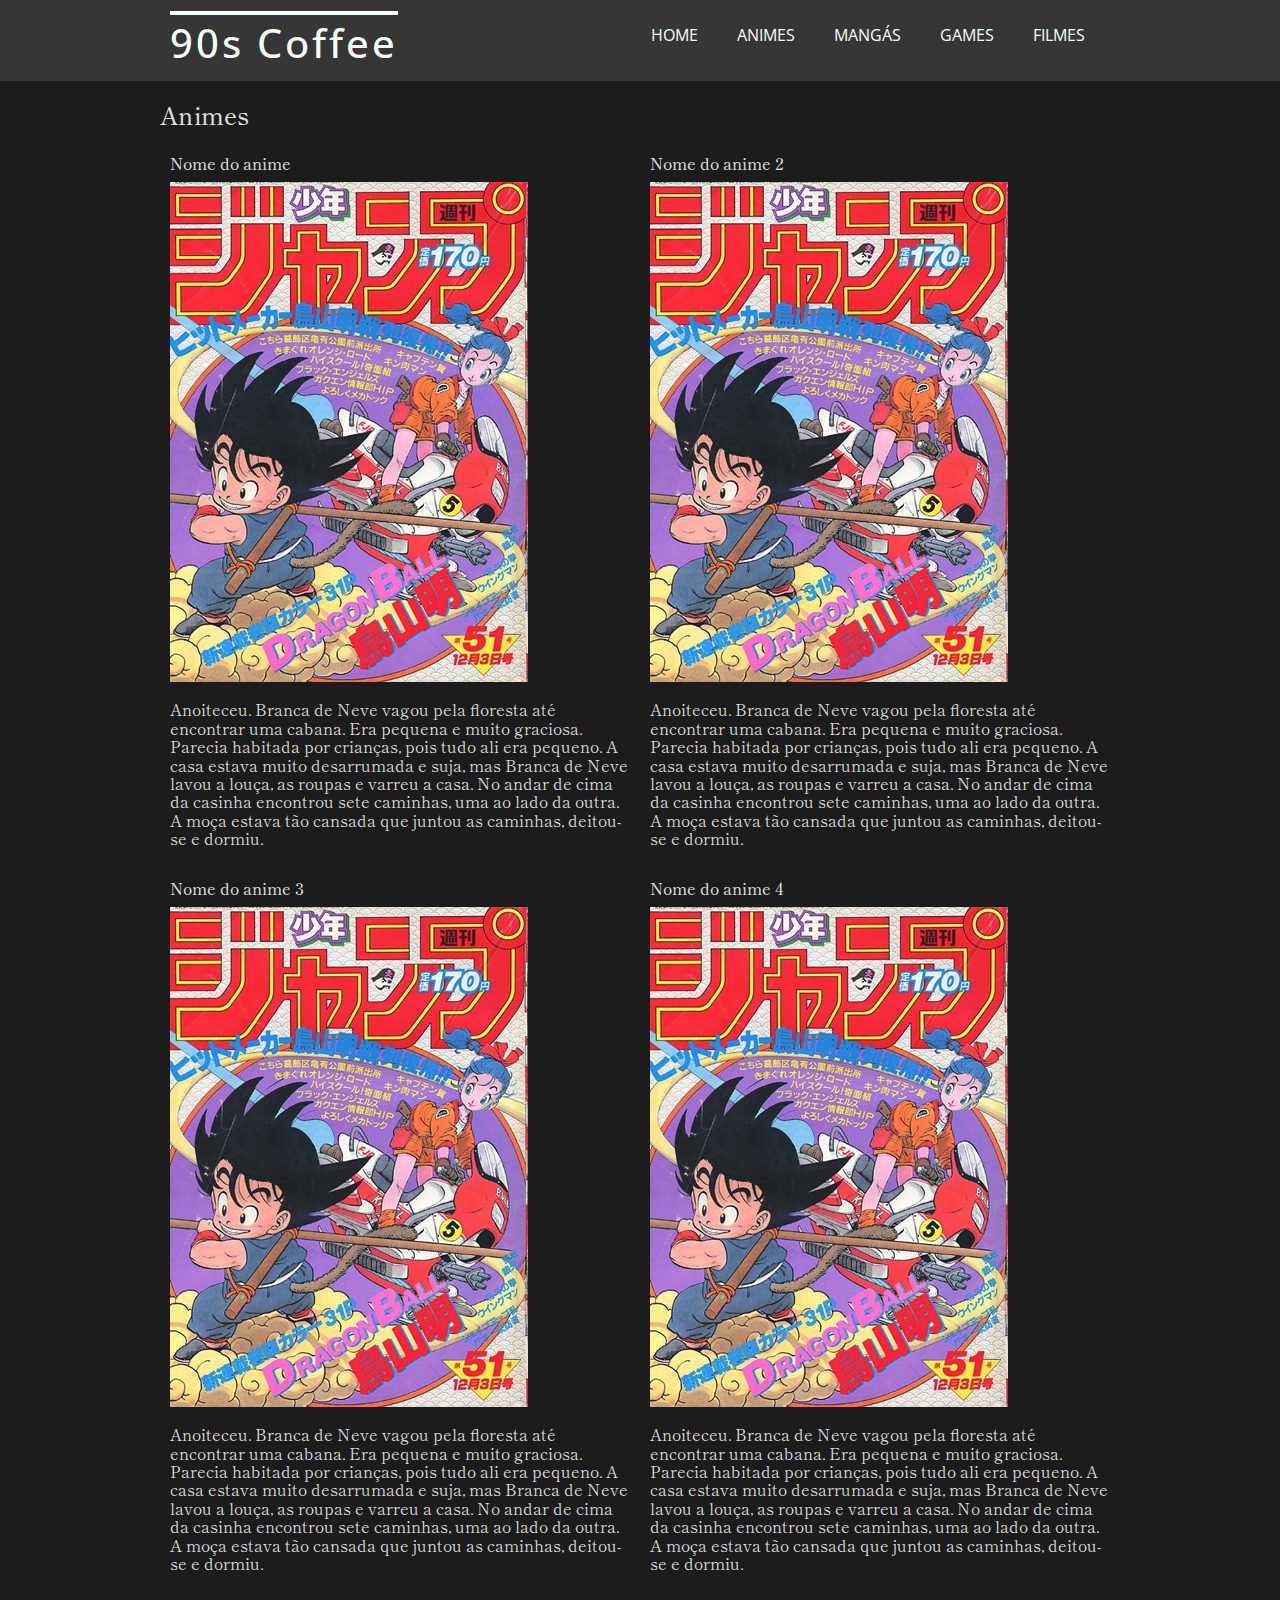
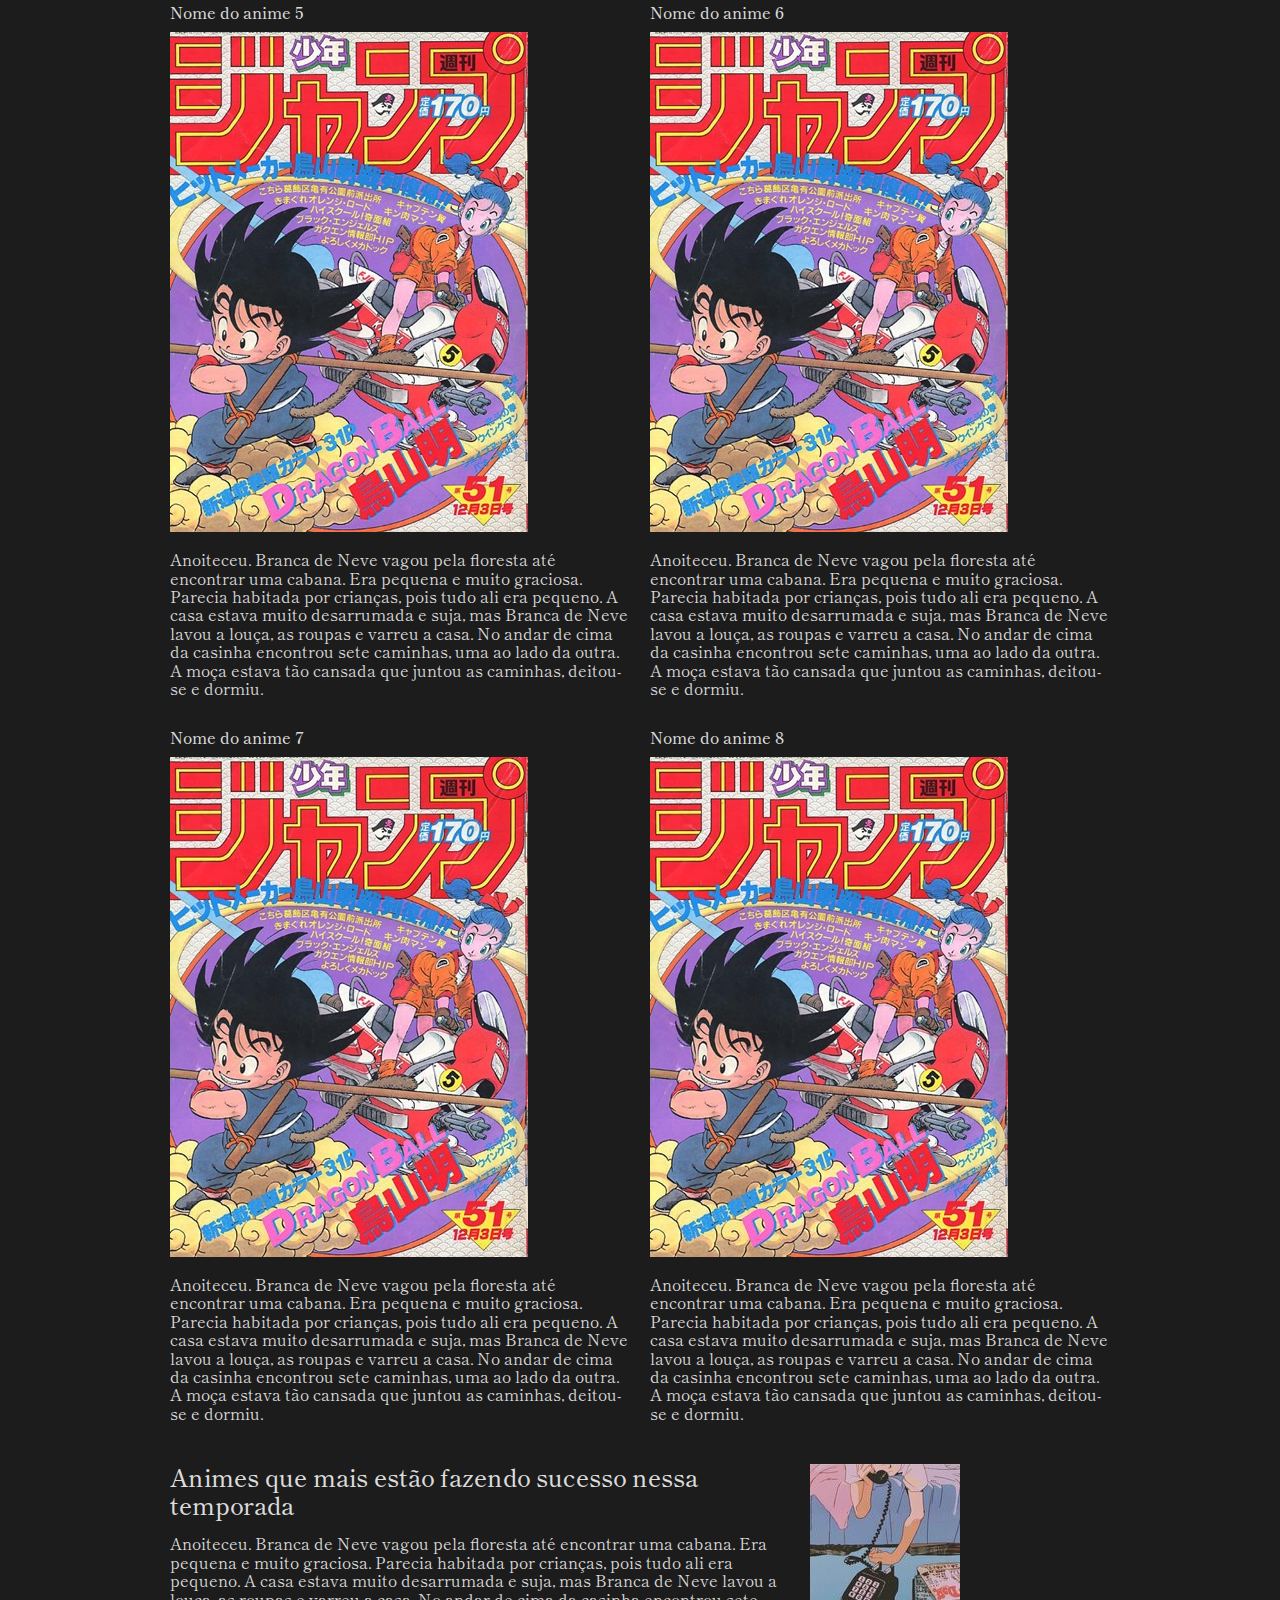
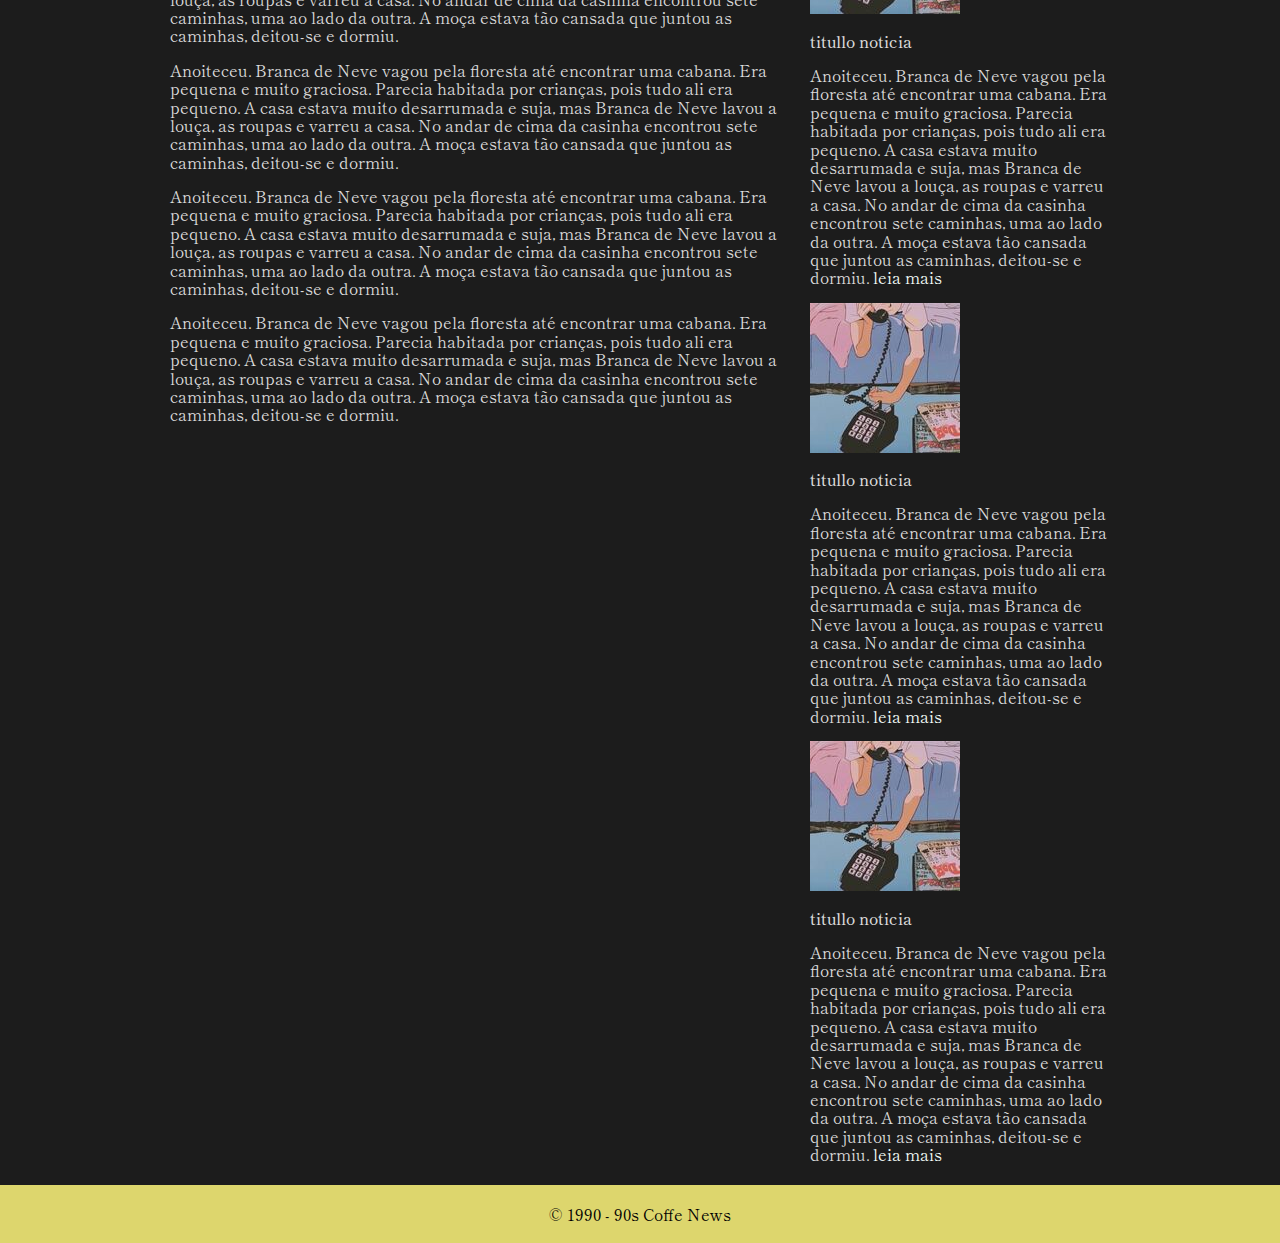
<file: Site/mangas.html>
<!DOCTYPE html>
<html lang="pt-br">
<head>
	<meta charset="utf-8">
	<title>90s Coffee - News</title>
	<link rel="stylesheet" type="text/css" href="css/normalize.css"/>
	<link rel="stylesheet" type="text/css" href="css/estilo.css">
	<link href="https://fonts.googleapis.com/css2?family=Shippori+Mincho&display=swap" rel="stylesheet">
	<link href="https://fonts.googleapis.com/css2?family=Open+Sans:wght@800&display=swap" rel="stylesheet">
	<link href="https://fonts.googleapis.com/css2?family=Open+Sans:wght@600&display=swap" rel="stylesheet">
</head>
<body>
	<div class="header">
		<div class="linha">
			<header>
              <div class="coluna col4">
              	 <h1 class="logo">90s Coffee</h1>
		      </div>
		        <div class="coluna col8">
			    <nav>
				    <ul class="menu inline sem-marcador">
						<li><a href="index.html">Home</a></li>
						<li><a href="animes.html">Animes</a></li>
						<li><a href="mangas.html">Mangás</a></li>
						<li><a href="games.html">Games</a></li>
						<li><a href="filmes.html">Filmes</a></li>
					</ul>
				  </nav>
			    </div>
		    </header>
	    </div>
	</div>
	<div class="linha">
		<section>
            <h2>Animes</h2>
            <div class="coluna col6">
                <h4>Nome do anime</h4>
                <img src="img/manga90.jpg" alt="" />
                <p>Anoiteceu. Branca de Neve vagou pela floresta até encontrar uma cabana. Era pequena e muito graciosa. Parecia habitada por crianças, pois tudo ali era pequeno. A casa estava muito desarrumada e suja, mas Branca de Neve
                    lavou a louça, as roupas e varreu a casa. No andar de cima da casinha encontrou sete caminhas, uma ao lado da outra. A moça estava tão cansada que juntou as caminhas, deitou-se e dormiu.</p>
            </div>
            <div class="coluna col6">
                <h4>Nome do anime 2</h4>
                <img src="img/manga90.jpg" alt="" />
                 <p>Anoiteceu. Branca de Neve vagou pela floresta até encontrar uma cabana. Era pequena e muito graciosa. Parecia habitada por crianças, pois tudo ali era pequeno. A casa estava muito desarrumada e suja, mas Branca de Neve
                    lavou a louça, as roupas e varreu a casa. No andar de cima da casinha encontrou sete caminhas, uma ao lado da outra. A moça estava tão cansada que juntou as caminhas, deitou-se e dormiu.</p>
            </div>
            <div class="coluna col6">
                <h4>Nome do anime 3</h4>
                <img src="img/manga90.jpg" alt="" />
                 <p>Anoiteceu. Branca de Neve vagou pela floresta até encontrar uma cabana. Era pequena e muito graciosa. Parecia habitada por crianças, pois tudo ali era pequeno. A casa estava muito desarrumada e suja, mas Branca de Neve
                    lavou a louça, as roupas e varreu a casa. No andar de cima da casinha encontrou sete caminhas, uma ao lado da outra. A moça estava tão cansada que juntou as caminhas, deitou-se e dormiu.</p>
            </div>
            <div class="coluna col6">
                <h4>Nome do anime 4</h4>
                <img src="img/manga90.jpg" alt="" />
                 <p>Anoiteceu. Branca de Neve vagou pela floresta até encontrar uma cabana. Era pequena e muito graciosa. Parecia habitada por crianças, pois tudo ali era pequeno. A casa estava muito desarrumada e suja, mas Branca de Neve
                    lavou a louça, as roupas e varreu a casa. No andar de cima da casinha encontrou sete caminhas, uma ao lado da outra. A moça estava tão cansada que juntou as caminhas, deitou-se e dormiu.</p>
            </div>
            <div class="coluna col6">
                <h4>Nome do anime 5</h4>
                <img src="img/manga90.jpg" alt="" />
                 <p>Anoiteceu. Branca de Neve vagou pela floresta até encontrar uma cabana. Era pequena e muito graciosa. Parecia habitada por crianças, pois tudo ali era pequeno. A casa estava muito desarrumada e suja, mas Branca de Neve
                    lavou a louça, as roupas e varreu a casa. No andar de cima da casinha encontrou sete caminhas, uma ao lado da outra. A moça estava tão cansada que juntou as caminhas, deitou-se e dormiu.</p>
            </div>
            <div class="coluna col6">
                <h4>Nome do anime 6</h4>
                <img src="img/manga90.jpg" alt="" />
                 <p>Anoiteceu. Branca de Neve vagou pela floresta até encontrar uma cabana. Era pequena e muito graciosa. Parecia habitada por crianças, pois tudo ali era pequeno. A casa estava muito desarrumada e suja, mas Branca de Neve
                    lavou a louça, as roupas e varreu a casa. No andar de cima da casinha encontrou sete caminhas, uma ao lado da outra. A moça estava tão cansada que juntou as caminhas, deitou-se e dormiu.</p>
            </div>
            <div class="coluna col6">
                <h4>Nome do anime 7</h4>
                <img src="img/manga90.jpg" alt="" />
                 <p>Anoiteceu. Branca de Neve vagou pela floresta até encontrar uma cabana. Era pequena e muito graciosa. Parecia habitada por crianças, pois tudo ali era pequeno. A casa estava muito desarrumada e suja, mas Branca de Neve
                    lavou a louça, as roupas e varreu a casa. No andar de cima da casinha encontrou sete caminhas, uma ao lado da outra. A moça estava tão cansada que juntou as caminhas, deitou-se e dormiu.</p>
            </div>
            <div class="coluna col6">
                <h4>Nome do anime 8</h4>
                <img src="img/manga90.jpg" alt="" />
                 <p>Anoiteceu. Branca de Neve vagou pela floresta até encontrar uma cabana. Era pequena e muito graciosa. Parecia habitada por crianças, pois tudo ali era pequeno. A casa estava muito desarrumada e suja, mas Branca de Neve
                    lavou a louça, as roupas e varreu a casa. No andar de cima da casinha encontrou sete caminhas, uma ao lado da outra. A moça estava tão cansada que juntou as caminhas, deitou-se e dormiu.</p>
            </div>
        </section>
	</div>
	<div class="conteudo-secreto">
		<div class="linha">
			<div class="coluna col8">
				<section>
					<h2>Animes que mais estão fazendo sucesso nessa temporada</h2>
					<p>Anoiteceu. Branca de Neve vagou pela floresta até encontrar uma cabana. Era pequena e muito graciosa. Parecia habitada por crianças, pois tudo ali era pequeno. A casa estava muito desarrumada e suja, mas Branca de Neve
						lavou a louça, as roupas e varreu a casa. No andar de cima da casinha encontrou sete caminhas, uma ao lado da outra. A moça estava tão cansada que juntou as caminhas, deitou-se e dormiu.</p>
					<p>Anoiteceu. Branca de Neve vagou pela floresta até encontrar uma cabana. Era pequena e muito graciosa. Parecia habitada por crianças, pois tudo ali era pequeno. A casa estava muito desarrumada e suja, mas Branca de Neve
						lavou a louça, as roupas e varreu a casa. No andar de cima da casinha encontrou sete caminhas, uma ao lado da outra. A moça estava tão cansada que juntou as caminhas, deitou-se e dormiu.</p>
					<p>Anoiteceu. Branca de Neve vagou pela floresta até encontrar uma cabana. Era pequena e muito graciosa. Parecia habitada por crianças, pois tudo ali era pequeno. A casa estava muito desarrumada e suja, mas Branca de Neve
						lavou a louça, as roupas e varreu a casa. No andar de cima da casinha encontrou sete caminhas, uma ao lado da outra. A moça estava tão cansada que juntou as caminhas, deitou-se e dormiu.</p>
					<p>Anoiteceu. Branca de Neve vagou pela floresta até encontrar uma cabana. Era pequena e muito graciosa. Parecia habitada por crianças, pois tudo ali era pequeno. A casa estava muito desarrumada e suja, mas Branca de Neve
						lavou a louça, as roupas e varreu a casa. No andar de cima da casinha encontrou sete caminhas, uma ao lado da outra. A moça estava tão cansada que juntou as caminhas, deitou-se e dormiu.</p>
				</section>
			</div>
			<div class="coluna col4">	
				<ul class="sem-marcador sem-padding Novidades">
					<li>
						<div> 
							<img src="img/jornal.jpg" alt=""/>
						<h4>titullo noticia</h4>
						<p>Anoiteceu. Branca de Neve vagou pela floresta até encontrar uma cabana. Era pequena e muito graciosa. Parecia habitada por crianças, pois tudo ali era pequeno. A casa estava muito desarrumada e suja, mas Branca de Neve
							lavou a louça, as roupas e varreu a casa. No andar de cima da casinha encontrou sete caminhas, uma ao lado da outra. A moça estava tão cansada que juntou as caminhas, deitou-se e dormiu. <a href="">leia mais </a></p>
					
					
						</li>
					<li>
						<img src="img/jornal.jpg" alt=""/>
						<h4>titullo noticia</h4>
						<p>Anoiteceu. Branca de Neve vagou pela floresta até encontrar uma cabana. Era pequena e muito graciosa. Parecia habitada por crianças, pois tudo ali era pequeno. A casa estava muito desarrumada e suja, mas Branca de Neve
							lavou a louça, as roupas e varreu a casa. No andar de cima da casinha encontrou sete caminhas, uma ao lado da outra. A moça estava tão cansada que juntou as caminhas, deitou-se e dormiu. <a href="">leia mais </a></p>
					</li>
					<li>
						<img src="img/jornal.jpg" alt=""/>
						<h4>titullo noticia</h4>
						<p>Anoiteceu. Branca de Neve vagou pela floresta até encontrar uma cabana. Era pequena e muito graciosa. Parecia habitada por crianças, pois tudo ali era pequeno. A casa estava muito desarrumada e suja, mas Branca de Neve
							lavou a louça, as roupas e varreu a casa. No andar de cima da casinha encontrou sete caminhas, uma ao lado da outra. A moça estava tão cansada que juntou as caminhas, deitou-se e dormiu. <a href="">leia mais </a></p>
					</li>
				</ul>
			</div>
		</div>
	</div>
	<div class="footer">
		<footer>
			<div class="coluna col12"></div>
				<span>&copy; 1990 - 90s Coffe News</span>
		</footer>
	</div>	    
</body>
</html>
</file>
<file: Site/css/estilo.css>
body{	
	font-family: 'Shippori Mincho', serif;
	background: #1C1C1C;
	color: #DCDCDC;
	
}
a:link,  a:visited{
	color:#F5FFFA;
	text-decoration: none;
	
}
a:hover{
	color: #FFFF00;
}
	
/* grid 960px */
.linha{
	width: 960px;
	margin: 0 auto;
	overflow: auto;
	padding: 5px 0;
}
.coluna{
	padding: 0 10px;
	float: left;
}
.col1{
	width: 60px;
}
.col2{
	width: 140px;
}
.col3{
	width: 220px;
}
.col4{
	width: 300px;
}
.col5{
	width: 380px;
}
.col6{
	width: 460px;
}
.col7{
	width: 540px;
}
.col8{
	width: 620px;
}
.col9{
	width: 700px;
}
.col10{
	width: 780px;
}
.col11{
	width: 860px;
}
.col12{
	width: 940px;
}
/* estilos reutilizáveis */
.sem-padding{
	padding: 0 !important;	
}
.sem-margin{
	margin: 0 !important;
}
h1, h2, h3, h4, h5, h6{
	font-weight: 500;
	margin: 15px 0 10px 0;
}
ul li, ol li{
	margin-bottom: 5px;
}
ul.inline li, ol.inline li{
	display: inline;
	margin-right: 15px;
}
ul.inline li:last-child, ol.inline li:last-child{
	margin-right: 15px;
}
ul.sem-marcador, ol.sem-marcador{
	list-style: none;
}
a.botao, input.botao{
	padding: 5px 10px;
	border-radius: 3px;
	cursor: pointer;
	margin: 5px 0;
	display: inline-block;
	border: none;
}
a.botao:hover, input.botao:hover{
	color: #FFFF00;
	text-decoration: none;
}
img{
	max-width: 100%;
	height: auto;
}	
/* layout do site */
.header{
	background: #363636;
}
h1.logo{
	letter-spacing: 3px;
	text-decoration: overline;
	color: #F5FFFA;
	font-size: 40px;
	font-family: 'Open Sans', sans-serif;
}
.footer{
	background: rgb(221, 214, 109);
	color: rgb(0, 0, 0);
	padding: 20px 0;
	text-align: center;
	font-weight: 100;
}
.menu{
	text-transform: uppercase;
	text-align: right;
	margin-top: 20px;
}
.menu li a{
	padding: 5px 10px;
	border-radius: 3px;
	font-family: 'Open Sans', sans-serif;
}
.menu li a:hover{
	color: #FFFF00;
	background: fixed;
}
ul.novidades li{
	clear: both;
	display: block;
	overflow: hidden;
	margin-bottom: 20px;
}
ul.novidades li img{
	width: 70px;
	height: auto;
	margin-right: 10px;
	float: left;
}
ul.novidades li h4{
	margin: -2px 0 5px 0;
	font-weight: 500;
}
ul.novidades li p{
	margin: 5px 0;
	font-weight: 300;
}
ul.novidades li p a{
	font-weight: 500;
}
img p ul{
	display: inline-block;
}
.conteudo{
	width: 70px;
    height: auto;
    margin-right: 10px;
    float: left;
}
</file>
